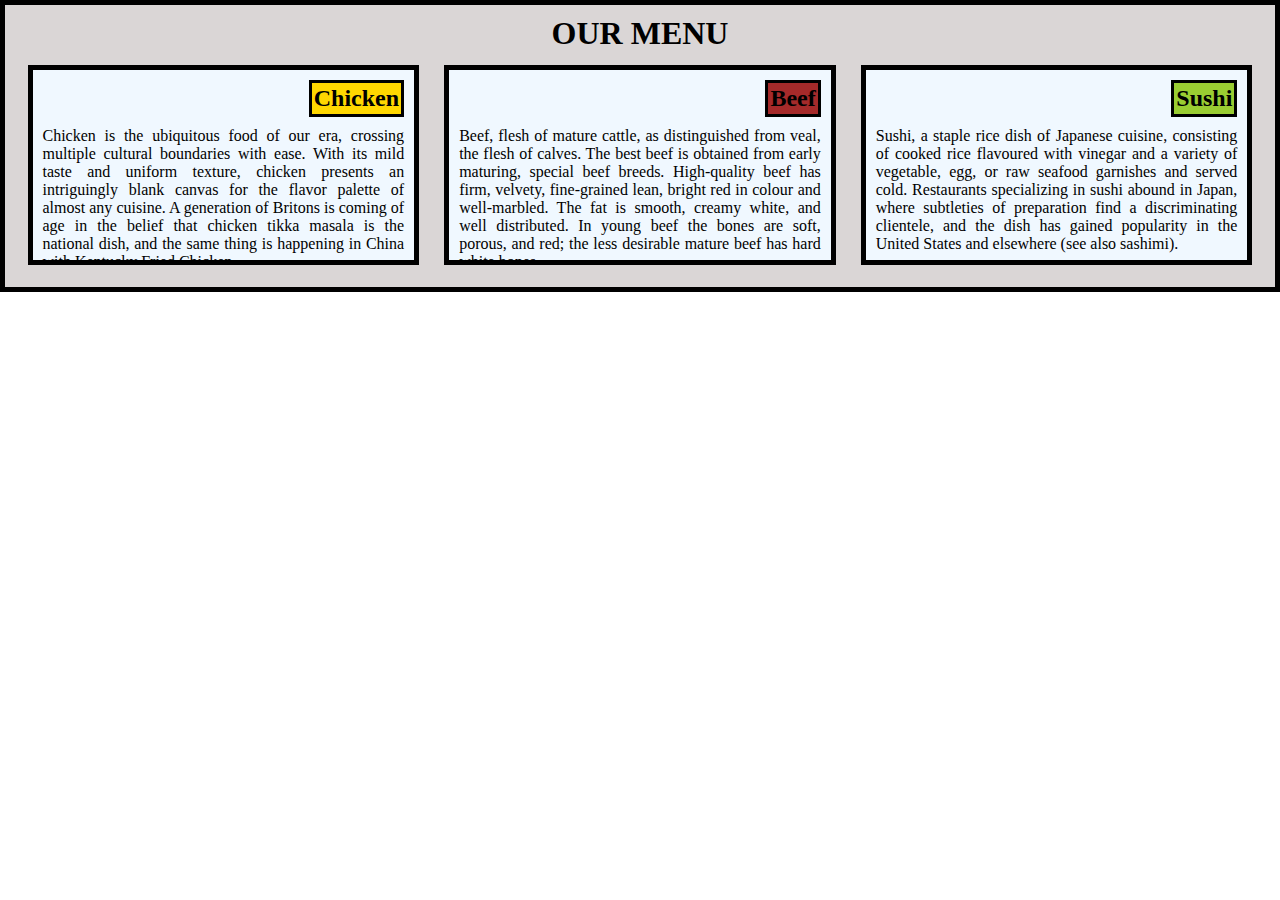
<file: module2-solution/index.html>
<!DOCTYPE html>
<html lang="en">
<head>
    <meta charset="UTF-8">
    <meta http-equiv="X-UA-Compatible" content="IE=edge">
    <meta name="viewport" content="width=device-width, initial-scale=1.0">
    <title>Module2-solution</title>
    <link rel="stylesheet" href="style.css">
    
    <style>
        /*-- Media query cods---*/
/* query for larg divices 992px and above */
@media (min-width:992px)
{
    .collon-1, .collon-2, .collon-3{
        width: 31.33%;
        height: 200px;
    }

}
/* query for divices between 768px and 991px */
@media (min-width: 768px) and (max-width: 991px)
{
    .collon-1, .collon-2 {
        width: 48%;
        height: 200px;
        border: 5px solid black;
        padding: 10px;
        
    }

    .collon-3{
        float: left;
        width: 98%;
        height: 200px;
        padding: 10px;
        border: 5px solid black; 
    }

} 
/* query for divices = 767px and less */   
@media (max-width: 767px)
{
    .collon-1, .collon-2, .collon-3{
        height: 200px;
        width: 98%;
        border: 5px solid black;
        margin-bottom: 5%;
    }
}

/*--***** MEdia query cods ***/
    </style>

</head>
<body>
    <div class="container">
        <h1>OUR MENU</h1>
        <div class="collon-1">
            <p id="gold"><strong>Chicken</strong></p>
            <p id="chicken">
                Chicken is the ubiquitous food of our era, crossing multiple cultural boundaries with ease.
                With its mild taste and uniform texture, chicken presents an intriguingly blank canvas for
                the flavor palette of almost any cuisine. A generation of Britons is coming of age in the 
                belief that chicken tikka masala is the national dish, and the same thing is happening in 
                China with Kentucky Fried Chicken.
                <br>Rapid growth of the world population particularly after the ‘50s has exceeded 7.5 billion 
                in 2019. The biggest problem that comes along with this growth is food and nutrition problems. 
                Chicken plays a significant role in the solution to these problems. Annual worldwide chicken meat 
                production reached 110 million tonnes. Chicken is estimated to be the most produced types of meat 
                after 2020.
            </p>
        </div>

        <div class="collon-2">
            <p id="brown"><strong>Beef</strong></p>
            <p id="meat">
                Beef, flesh of mature cattle, as distinguished from veal, the flesh of calves. The best beef 
                is obtained from early maturing, special beef breeds. High-quality beef has firm, velvety, 
                fine-grained lean, bright red in colour and well-marbled. The fat is smooth, creamy white, and
                well distributed. In young beef the bones are soft, porous, and red; the less desirable mature
                beef has hard white bones
            </p>
        </div>
            
        <div class="collon-3">
            <p id="yellow"><strong>Sushi</strong></p>
            <p id="sushi">
                Sushi, a staple rice dish of Japanese cuisine, consisting of cooked rice flavoured with 
                vinegar and a variety of vegetable, egg, or raw seafood garnishes and served cold. 
                Restaurants specializing in sushi abound in Japan, where subtleties of preparation find a 
                discriminating clientele, and the dish has gained popularity in the United States and
                elsewhere (see also sashimi).
            </p>
        </div>
        
    </div>

        
</body>
</html>
</file>
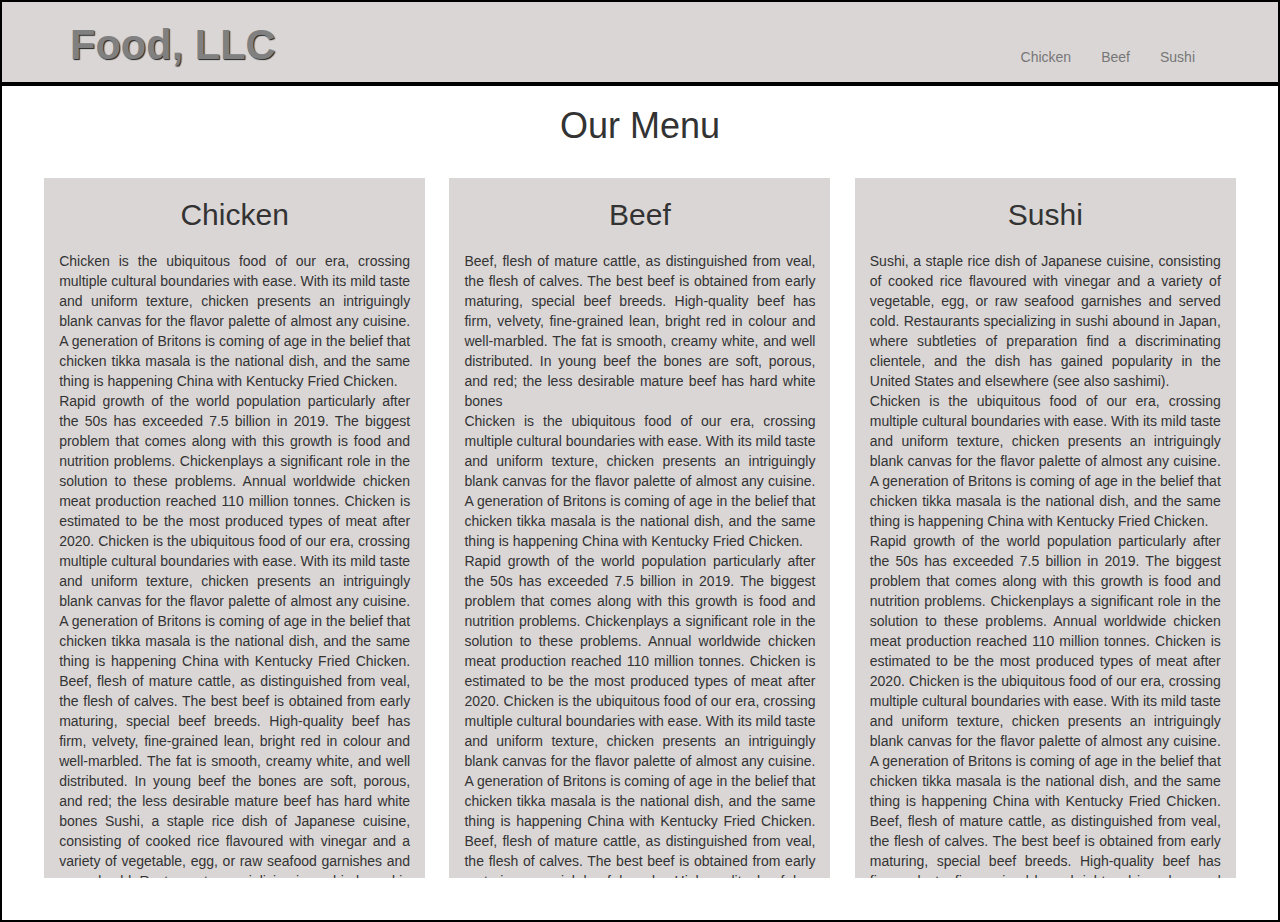
<file: module3 solution/index.html>
<!DOCTYPE html>
<html lang="en">
<head>
    <meta charset="UTF-8">
    <meta http-equiv="X-UA-Compatible" content="IE=edge">
    <meta name="viewport" content="width=device-width, initial-scale=1.0">
    <link rel="stylesheet" href="css/bootstrap.css">
    <link rel="stylesheet" href="https://maxcdn.bootstrapcdn.com/bootstrap/3.3.7/css/bootstrap.min.css">
    <link rel="stylesheet" href="style.css">
    <title>Module3 Solution</title>
</head>
<style>
    /*-- Media query cods---*/
/* query for larg divices 992px and above */
@media (min-width:992px)
{
    .col-md-4, .col-sm-12, .col-xs-12{
        width: 31.3333%;
        height: 700px;
        overflow: auto;
}

}
/* query for divices between 768px and 991px */
@media (min-width: 768px) and (max-width: 991px)
{
   
    .col-sm-1, .col-sm-2, .col-sm-3, .col-sm-4, .col-sm-5, .col-sm-6, .col-sm-7, 
    .col-sm-8, .col-sm-9, .col-sm-10,  .col-sm-11, .col-sm-12 {
       float: left;
       }
       .col-sm-6{
        width: 48%;
        height: 400px;
        overflow: auto;
       }
       
       .col-sm-12{
           float:left;
           width: 100%;
   }  
}

 
/* query for divices = 767px and less */   
@media (max-width: 767px)
{
    .food{
        margin-top: 5px;
    }

    .row{
        padding: 20px;
        padding-top: 10px;
    }
    .col-md-4, .col-sm-12, .col-xs-12 {
        margin-bottom: 10%;
      
    }
    #collapsable-nav a{
        font-size: x-large;
    }
}

/*--***** MEdia query cods ***/
</style>

<body>
    <header>
        
        <nav id="header-nav" class="navbar navbar-default">
            <div class="container">
                <div class="navbar-header">
                    <div class="navbar-brand">
                        <h1 class="food"> Food, LLC</h1>
                    </div>
                    <button type="button" class="navbar-toggle collapsed" data-toggle="collapse"
                    data-target="#collapsable-nav" aria-expanded="false">
                    <span class="sr-only">Toggle navigation</span>
                    <span class="icon-bar"></span>
                    <span class="icon-bar"></span>
                    <span class="icon-bar"></span>
                    </button>
                </div>

                <div id="collapsable-nav" class="collapse navbar-collapse">
                    <ul id="nav-list" class="nav navbar-nav navbar-right">
                        <li>
                            <a href="#">
                                <!--<span class="glyphicon glyphicon-info-sign"></span>(No glyphicon for the Iten. Optional)-->
                                <br class="hidden-xs"> Chicken 
                            </a>
                        </li>
                        <li>
                            <a href="#">
                                <!--<span class="glyphicon glyphicon-info-sign"></span>(No glyphicon for the Iten. Optional)-->
                                <br class="hidden-xs"> Beef
                            </a>
                        </li>
                        <li>
                            <a href="#">
                                <!--<span class="glyphicon glyphicon-info-sign"></span>(No glyphicon for the Iten. Optional)-->
                                <br class="hidden-xs"> Sushi
                            </a>
                        </li>  
                    </ul>
                </div>
            </div>  
        </nav>
    </header>

    <div class="container-fluid">
        <h1 id="top">Our Menu</h1>
        <div class="row">
            <div class="col-md-4 col-sm-12 col-xs-12">
                <h2 id="chiken"> Chicken</h2>
                <p> Chicken is the ubiquitous food of our era, crossing multiple cultural boundaries with ease.
                    With its mild taste and uniform texture, chicken presents an intriguingly blank canvas for 
                    the flavor palette of almost any cuisine. A generation of Britons is coming of age in the 
                    belief that chicken tikka masala is the national dish, and the same thing is happening 
                    China with Kentucky Fried Chicken. <br>
                    Rapid growth of the world population particularly after the 50s has exceeded 7.5 billion in 2019.
                    The biggest problem that comes along with this growth is food and nutrition problems. Chickenplays
                    a significant role in the solution to these problems. Annual worldwide chicken meat production 
                    reached 110 million tonnes. Chicken is estimated to be the most produced types of meat after 2020.
                    Chicken is the ubiquitous food of our era, crossing multiple cultural boundaries with ease. 
                    With its mild taste and uniform texture, chicken presents an intriguingly blank canvas for 
                    the flavor palette of almost any cuisine. A generation of Britons is coming of age in the 
                    belief that chicken tikka masala is the national dish, and the same thing is happening 
                    China with Kentucky Fried Chicken.
                    Beef, flesh of mature cattle, as distinguished from veal, the flesh of calves. The best beef 
                    is obtained from early maturing, special beef breeds. High-quality beef has firm, velvety, 
                    fine-grained lean, bright red in colour and well-marbled. The fat is smooth, creamy white, and 
                    well distributed. In young beef the bones are soft, porous, and red; the less desirable mature 
                    beef has hard white bones


                    Sushi, a staple rice dish of Japanese cuisine, consisting of cooked rice flavoured with 
                    vinegar and a variety of vegetable, egg, or raw seafood garnishes and served cold. 
                    Restaurants specializing in sushi abound in Japan, where subtleties of preparation find a 
                    discriminating clientele, and the dish has gained popularity in the United States and 
                    elsewhere (see also sashimi). <br>
                    Chicken is the ubiquitous food of our era, crossing multiple cultural boundaries with ease. 
                    With its mild taste and uniform texture, chicken presents an intriguingly blank canvas for 
                    the flavor palette of almost any cuisine. A generation of Britons is coming of age in the 
                    belief that chicken tikka masala is the national dish, and the same thing is happening 
                    China with Kentucky Fried Chicken.
        
        
                    Beef, flesh of mature cattle, as distinguished from veal, the flesh of calves. The best beef 
                    is obtained from early maturing, special beef breeds. High-quality beef has firm, velvety, 
                    fine-grained lean, bright red in colour and well-marbled. The fat is smooth, creamy white, and 
                    well distributed. In young beef the bones are soft, porous, and red; the less desirable mature 
                    beef has hard white bones
        
        
                    Sushi, a staple rice dish of Japanese cuisine, consisting of cooked rice flavoured with 
                    vinegar and a variety of vegetable, egg, or raw seafood garnishes and served cold. 
                    Restaurants specializing in sushi abound in Japan, where subtleties of preparation find a 
                    discriminating clientele, and the dish has gained popularity in the United States and 
                    elsewhere (see also sashimi).
                    Chicken is the ubiquitous food of our era, crossing multiple cultural boundaries with ease. 
                    With its mild taste and uniform texture, chicken presents an intriguingly blank canvas for 
                    the flavor palette of almost any cuisine. A generation of Britons is coming of age in the 
                    belief that chicken tikka masala is the national dish, and the same thing is happening 
                    China with Kentucky Fried Chicken.
        
        
                    Beef, flesh of mature cattle, as distinguished from veal, the flesh of calves. The best beef 
                    is obtained from early maturing, special beef breeds. High-quality beef has firm, velvety, 
                    fine-grained lean, bright red in colour and well-marbled. The fat is smooth, creamy white, and 
                    well distributed. In young beef the bones are soft, porous, and red; the less desirable mature 
                    beef has hard white bones
        
        
                    Sushi, a staple rice dish of Japanese cuisine, consisting of cooked rice flavoured with 
                    vinegar and a variety of vegetable, egg, or raw seafood garnishes and served cold. 
                    Restaurants specializing in sushi abound in Japan, where subtleties of preparation find a 
                    discriminating clientele, and the dish has gained popularity in the United States and 
                    elsewhere (see also sashimi). <br>
                    Chicken is the ubiquitous food of our era, crossing multiple cultural boundaries with ease.
                    With its mild taste and uniform texture, chicken presents an intriguingly blank canvas for 
                    the flavor palette of almost any cuisine. A generation of Britons is coming of age in the 
                    belief that chicken tikka masala is the national dish, and the same thing is happening 
                    China with Kentucky Fried Chicken. <br>
                    Rapid growth of the world population particularly after the 50s has exceeded 7.5 billion in 2019.
                    The biggest problem that comes along with this growth is food and nutrition problems. Chickenplays
                    a significant role in the solution to these problems. Annual worldwide chicken meat production 
                    reached 110 million tonnes. Chicken is estimated to be the most produced types of meat after 2020.
                    Chicken is the ubiquitous food of our era, crossing multiple cultural boundaries with ease. 
                    With its mild taste and uniform texture, chicken presents an intriguingly blank canvas for 
                    the flavor palette of almost any cuisine. A generation of Britons is coming of age in the 
                    belief that chicken tikka masala is the national dish, and the same thing is happening 
                    China with Kentucky Fried Chicken.
                    Beef, flesh of mature cattle, as distinguished from veal, the flesh of calves. The best beef 
                    is obtained from early maturing, special beef breeds. High-quality beef has firm, velvety, 
                    fine-grained lean, bright red in colour and well-marbled. The fat is smooth, creamy white, and 
                    well distributed. In young beef the bones are soft, porous, and red; the less desirable mature 
                    beef has hard white bones


                    Sushi, a staple rice dish of Japanese cuisine, consisting of cooked rice flavoured with 
                    vinegar and a variety of vegetable, egg, or raw seafood garnishes and served cold. 
                    Restaurants specializing in sushi abound in Japan, where subtleties of preparation find a 
                    discriminating clientele, and the dish has gained popularity in the United States and 
                    elsewhere (see also sashimi). <br>
                    Chicken is the ubiquitous food of our era, crossing multiple cultural boundaries with ease. 
                    With its mild taste and uniform texture, chicken presents an intriguingly blank canvas for 
                    the flavor palette of almost any cuisine. A generation of Britons is coming of age in the 
                    belief that chicken tikka masala is the national dish, and the same thing is happening 
                    China with Kentucky Fried Chicken.
        
        
                    Beef, flesh of mature cattle, as distinguished from veal, the flesh of calves. The best beef 
                    is obtained from early maturing, special beef breeds. High-quality beef has firm, velvety, 
                    fine-grained lean, bright red in colour and well-marbled. The fat is smooth, creamy white, and 
                    well distributed. In young beef the bones are soft, porous, and red; the less desirable mature 
                    beef has hard white bones
        
        
                    Sushi, a staple rice dish of Japanese cuisine, consisting of cooked rice flavoured with 
                    vinegar and a variety of vegetable, egg, or raw seafood garnishes and served cold. 
                    Restaurants specializing in sushi abound in Japan, where subtleties of preparation find a 
                    discriminating clientele, and the dish has gained popularity in the United States and 
                    elsewhere (see also sashimi).
                    Chicken is the ubiquitous food of our era, crossing multiple cultural boundaries with ease. 
                    With its mild taste and uniform texture, chicken presents an intriguingly blank canvas for 
                    the flavor palette of almost any cuisine. A generation of Britons is coming of age in the 
                    belief that chicken tikka masala is the national dish, and the same thing is happening 
                    China with Kentucky Fried Chicken.
        
        
                    Beef, flesh of mature cattle, as distinguished from veal, the flesh of calves. The best beef 
                    is obtained from early maturing, special beef breeds. High-quality beef has firm, velvety, 
                    fine-grained lean, bright red in colour and well-marbled. The fat is smooth, creamy white, and 
                    well distributed. In young beef the bones are soft, porous, and red; the less desirable mature 
                    beef has hard white bones
        
        
                    Sushi, a staple rice dish of Japanese cuisine, consisting of cooked rice flavoured with 
                    vinegar and a variety of vegetable, egg, or raw seafood garnishes and served cold. 
                    Restaurants specializing in sushi abound in Japan, where subtleties of preparation find a 
                    discriminating clientele, and the dish has gained popularity in the United States and 
                    elsewhere (see also sashimi). <br>
                    <Strong> <a href="#"> Back to top</a></Strong>
                </p>
            </div>

            <div class="col-md-4 col-sm-12 col-xs-12">
                <h2 id="meat"> Beef</h2>
                <p> Beef, flesh of mature cattle, as distinguished from veal, the flesh of calves. The best beef 
                    is obtained from early maturing, special beef breeds. High-quality beef has firm, velvety,
                    fine-grained lean, bright red in colour and well-marbled. The fat is smooth, creamy white, and 
                    well distributed. In young beef the bones are soft, porous, and red; the less desirable mature
                    beef has hard white bones <br>
                    Chicken is the ubiquitous food of our era, crossing multiple cultural boundaries with ease.
                    With its mild taste and uniform texture, chicken presents an intriguingly blank canvas for 
                    the flavor palette of almost any cuisine. A generation of Britons is coming of age in the 
                    belief that chicken tikka masala is the national dish, and the same thing is happening 
                    China with Kentucky Fried Chicken. <br>
                    Rapid growth of the world population particularly after the 50s has exceeded 7.5 billion in 2019.
                    The biggest problem that comes along with this growth is food and nutrition problems. Chickenplays
                    a significant role in the solution to these problems. Annual worldwide chicken meat production 
                    reached 110 million tonnes. Chicken is estimated to be the most produced types of meat after 2020.
                    Chicken is the ubiquitous food of our era, crossing multiple cultural boundaries with ease. 
                    With its mild taste and uniform texture, chicken presents an intriguingly blank canvas for 
                    the flavor palette of almost any cuisine. A generation of Britons is coming of age in the 
                    belief that chicken tikka masala is the national dish, and the same thing is happening 
                    China with Kentucky Fried Chicken.
                    Beef, flesh of mature cattle, as distinguished from veal, the flesh of calves. The best beef 
                    is obtained from early maturing, special beef breeds. High-quality beef has firm, velvety, 
                    fine-grained lean, bright red in colour and well-marbled. The fat is smooth, creamy white, and 
                    well distributed. In young beef the bones are soft, porous, and red; the less desirable mature 
                    beef has hard white bones


                    Sushi, a staple rice dish of Japanese cuisine, consisting of cooked rice flavoured with 
                    vinegar and a variety of vegetable, egg, or raw seafood garnishes and served cold. 
                    Restaurants specializing in sushi abound in Japan, where subtleties of preparation find a 
                    discriminating clientele, and the dish has gained popularity in the United States and 
                    elsewhere (see also sashimi). <br>
                    Chicken is the ubiquitous food of our era, crossing multiple cultural boundaries with ease. 
                    With its mild taste and uniform texture, chicken presents an intriguingly blank canvas for 
                    the flavor palette of almost any cuisine. A generation of Britons is coming of age in the 
                    belief that chicken tikka masala is the national dish, and the same thing is happening 
                    China with Kentucky Fried Chicken.
        
        
                    Beef, flesh of mature cattle, as distinguished from veal, the flesh of calves. The best beef 
                    is obtained from early maturing, special beef breeds. High-quality beef has firm, velvety, 
                    fine-grained lean, bright red in colour and well-marbled. The fat is smooth, creamy white, and 
                    well distributed. In young beef the bones are soft, porous, and red; the less desirable mature 
                    beef has hard white bones
        
        
                    Sushi, a staple rice dish of Japanese cuisine, consisting of cooked rice flavoured with 
                    vinegar and a variety of vegetable, egg, or raw seafood garnishes and served cold. 
                    Restaurants specializing in sushi abound in Japan, where subtleties of preparation find a 
                    discriminating clientele, and the dish has gained popularity in the United States and 
                    elsewhere (see also sashimi).
                    Chicken is the ubiquitous food of our era, crossing multiple cultural boundaries with ease. 
                    With its mild taste and uniform texture, chicken presents an intriguingly blank canvas for 
                    the flavor palette of almost any cuisine. A generation of Britons is coming of age in the 
                    belief that chicken tikka masala is the national dish, and the same thing is happening 
                    China with Kentucky Fried Chicken.
        
        
                    Beef, flesh of mature cattle, as distinguished from veal, the flesh of calves. The best beef 
                    is obtained from early maturing, special beef breeds. High-quality beef has firm, velvety, 
                    fine-grained lean, bright red in colour and well-marbled. The fat is smooth, creamy white, and 
                    well distributed. In young beef the bones are soft, porous, and red; the less desirable mature 
                    beef has hard white bones
        
        
                    Sushi, a staple rice dish of Japanese cuisine, consisting of cooked rice flavoured with 
                    vinegar and a variety of vegetable, egg, or raw seafood garnishes and served cold. 
                    Restaurants specializing in sushi abound in Japan, where subtleties of preparation find a 
                    discriminating clientele, and the dish has gained popularity in the United States and 
                    elsewhere (see also sashimi). <br>
                    <Strong> <a href="#"> Back to top</a></Strong>

                </p>
            </div>

            <div class="col-md-4 col-sm-12 col-xs-12">
                <h2 id="sushi">Sushi</h2>
                <p> Sushi, a staple rice dish of Japanese cuisine, consisting of cooked rice flavoured with 
                    vinegar and a variety of vegetable, egg, or raw seafood garnishes and served cold. 
                    Restaurants specializing in sushi abound in Japan, where subtleties of preparation find a 
                    discriminating clientele, and the dish has gained popularity in the United States and 
                    elsewhere (see also sashimi). <br>
                    Chicken is the ubiquitous food of our era, crossing multiple cultural boundaries with ease.
                    With its mild taste and uniform texture, chicken presents an intriguingly blank canvas for 
                    the flavor palette of almost any cuisine. A generation of Britons is coming of age in the 
                    belief that chicken tikka masala is the national dish, and the same thing is happening 
                    China with Kentucky Fried Chicken. <br>
                    Rapid growth of the world population particularly after the 50s has exceeded 7.5 billion in 2019.
                    The biggest problem that comes along with this growth is food and nutrition problems. Chickenplays
                    a significant role in the solution to these problems. Annual worldwide chicken meat production 
                    reached 110 million tonnes. Chicken is estimated to be the most produced types of meat after 2020.
                    Chicken is the ubiquitous food of our era, crossing multiple cultural boundaries with ease. 
                    With its mild taste and uniform texture, chicken presents an intriguingly blank canvas for 
                    the flavor palette of almost any cuisine. A generation of Britons is coming of age in the 
                    belief that chicken tikka masala is the national dish, and the same thing is happening 
                    China with Kentucky Fried Chicken.
                    Beef, flesh of mature cattle, as distinguished from veal, the flesh of calves. The best beef 
                    is obtained from early maturing, special beef breeds. High-quality beef has firm, velvety, 
                    fine-grained lean, bright red in colour and well-marbled. The fat is smooth, creamy white, and 
                    well distributed. In young beef the bones are soft, porous, and red; the less desirable mature 
                    beef has hard white bones


                    Sushi, a staple rice dish of Japanese cuisine, consisting of cooked rice flavoured with 
                    vinegar and a variety of vegetable, egg, or raw seafood garnishes and served cold. 
                    Restaurants specializing in sushi abound in Japan, where subtleties of preparation find a 
                    discriminating clientele, and the dish has gained popularity in the United States and 
                    elsewhere (see also sashimi). <br>
                    Chicken is the ubiquitous food of our era, crossing multiple cultural boundaries with ease. 
                    With its mild taste and uniform texture, chicken presents an intriguingly blank canvas for 
                    the flavor palette of almost any cuisine. A generation of Britons is coming of age in the 
                    belief that chicken tikka masala is the national dish, and the same thing is happening 
                    China with Kentucky Fried Chicken.
        
        
                    Beef, flesh of mature cattle, as distinguished from veal, the flesh of calves. The best beef 
                    is obtained from early maturing, special beef breeds. High-quality beef has firm, velvety, 
                    fine-grained lean, bright red in colour and well-marbled. The fat is smooth, creamy white, and 
                    well distributed. In young beef the bones are soft, porous, and red; the less desirable mature 
                    beef has hard white bones
        
        
                    Sushi, a staple rice dish of Japanese cuisine, consisting of cooked rice flavoured with 
                    vinegar and a variety of vegetable, egg, or raw seafood garnishes and served cold. 
                    Restaurants specializing in sushi abound in Japan, where subtleties of preparation find a 
                    discriminating clientele, and the dish has gained popularity in the United States and 
                    elsewhere (see also sashimi).
                    Chicken is the ubiquitous food of our era, crossing multiple cultural boundaries with ease. 
                    With its mild taste and uniform texture, chicken presents an intriguingly blank canvas for 
                    the flavor palette of almost any cuisine. A generation of Britons is coming of age in the 
                    belief that chicken tikka masala is the national dish, and the same thing is happening 
                    China with Kentucky Fried Chicken.
        
        
                    Beef, flesh of mature cattle, as distinguished from veal, the flesh of calves. The best beef 
                    is obtained from early maturing, special beef breeds. High-quality beef has firm, velvety, 
                    fine-grained lean, bright red in colour and well-marbled. The fat is smooth, creamy white, and 
                    well distributed. In young beef the bones are soft, porous, and red; the less desirable mature 
                    beef has hard white bones
        
        
                    Sushi, a staple rice dish of Japanese cuisine, consisting of cooked rice flavoured with 
                    vinegar and a variety of vegetable, egg, or raw seafood garnishes and served cold. 
                    Restaurants specializing in sushi abound in Japan, where subtleties of preparation find a 
                    discriminating clientele, and the dish has gained popularity in the United States and 
                    elsewhere (see also sashimi). <br>
                    <Strong> <a href="#"> Back to top</a></Strong>

                </p>
            </div>
        </div>

    </div>
    <script src="./js/jquery-3.6.0.min.js"></script>
    <script src="./js/bootstrap.min.js"></script>
    <script src="./js/bootstrap.js"></script>
</body>
</html>
</file>
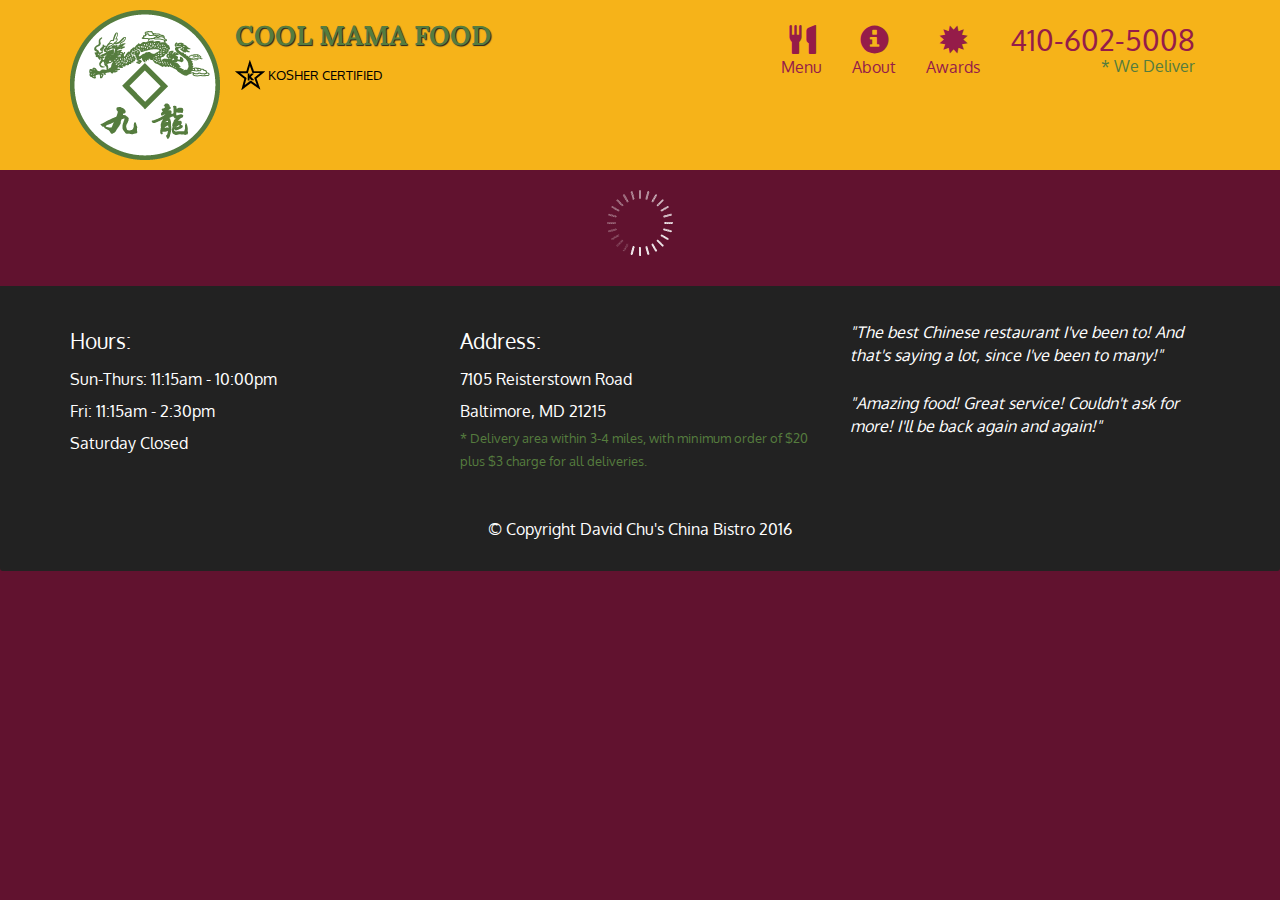
<file: module5-solution/index.html>
<!doctype html>
<html lang="en">
  <head>
    <meta charset="utf-8">
    <meta http-equiv="X-UA-Compatible" content="IE=edge">
    <meta name="viewport" content="width=device-width, initial-scale=1">
    <title>David Chu's China Bistro</title>
    <link rel="stylesheet" href="css/bootstrap.min.css">
    <link rel="stylesheet" href="css/styles.css">
    <link href='https://fonts.googleapis.com/css?family=Oxygen:400,300,700' rel='stylesheet' type='text/css'>
    <link href='https://fonts.googleapis.com/css?family=Lora' rel='stylesheet' type='text/css'>
  </head>
<body>
  <header>
    <nav id="header-nav" class="navbar navbar-default">
      <div class="container">
        <div class="navbar-header">
          <a href="index.html" class="pull-left visible-md visible-lg">
            <div id="logo-img" alt="Logo image"></div>
          </a>

          <div class="navbar-brand">
            <a href="index.html"><h1>Cool Mama Food</h1></a>
            <p>
              <img src="images/star-k-logo.png" alt="Kosher certification">
              <span>Kosher Certified</span>
            </p>
          </div>

          <button id="navbarToggle" type="button" class="navbar-toggle collapsed" data-toggle="collapse" data-target="#collapsable-nav" aria-expanded="false">
            <span class="sr-only">Toggle navigation</span>
            <span class="icon-bar"></span>
            <span class="icon-bar"></span>
            <span class="icon-bar"></span>
          </button>
        </div>
        
        <div id="collapsable-nav" class="collapse navbar-collapse">
           <ul id="nav-list" class="nav navbar-nav navbar-right">
            <li id="navHomeButton" class="visible-xs active">
              <a href="index.html">
                <span class="glyphicon glyphicon-home"></span> Home</a>
            </li>
            <li id="navMenuButton">
              <a href="#" onclick="$dc.loadMenuCategories();">
                <span class="glyphicon glyphicon-cutlery"></span><br class="hidden-xs"> Menu</a>
            </li>
            <li>
              <a href="#">
                <span class="glyphicon glyphicon-info-sign"></span><br class="hidden-xs"> About</a>
            </li>
            <li>
              <a href="#">
                <span class="glyphicon glyphicon-certificate"></span><br class="hidden-xs"> Awards</a>
            </li>
            <li id="phone" class="hidden-xs">
              <a href="tel:+2348133445750">
                <span>410-602-5008</span></a><div>* We Deliver</div>
            </li>
          </ul><!-- #nav-list -->
        </div><!-- .collapse .navbar-collapse -->
      </div><!-- .container -->
    </nav><!-- #header-nav -->
  </header>

  <div id="call-btn" class="visible-xs">
    <a class="btn" href="tel:410-602-5008">
    <span class="glyphicon glyphicon-earphone"></span>
    410-602-5008
    </a>
  </div>
  <div id="xs-deliver" class="text-center visible-xs">* We Deliver</div>

  <div id="main-content" class="container"></div>

  <footer class="panel-footer">
    <div class="container">
      <div class="row">
        <section id="hours" class="col-sm-4">
          <span>Hours:</span><br>
          Sun-Thurs: 11:15am - 10:00pm<br>
          Fri: 11:15am - 2:30pm<br>
          Saturday Closed
          <hr class="visible-xs">
        </section>
        <section id="address" class="col-sm-4">
          <span>Address:</span><br>
          7105 Reisterstown Road<br>
          Baltimore, MD 21215
          <p>* Delivery area within 3-4 miles, with minimum order of $20 plus $3 charge for all deliveries.</p>
          <hr class="visible-xs">
        </section>
        <section id="testimonials" class="col-sm-4">
          <p>"The best Chinese restaurant I've been to! And that's saying a lot, since I've been to many!"</p>
          <p>"Amazing food! Great service! Couldn't ask for more! I'll be back again and again!"</p>
        </section>
      </div>
      <div class="text-center">&copy; Copyright David Chu's China Bistro 2016</div>
    </div>
  </footer>

  <!-- jQuery (Bootstrap JS plugins depend on it) -->
  <script src="js/jquery-2.1.4.min.js"></script>
  <script src="js/bootstrap.min.js"></script>
  <script src="js/ajax-utils.js"></script>
  <script src="js/script.js"></script>
</body>
</html>
</file>
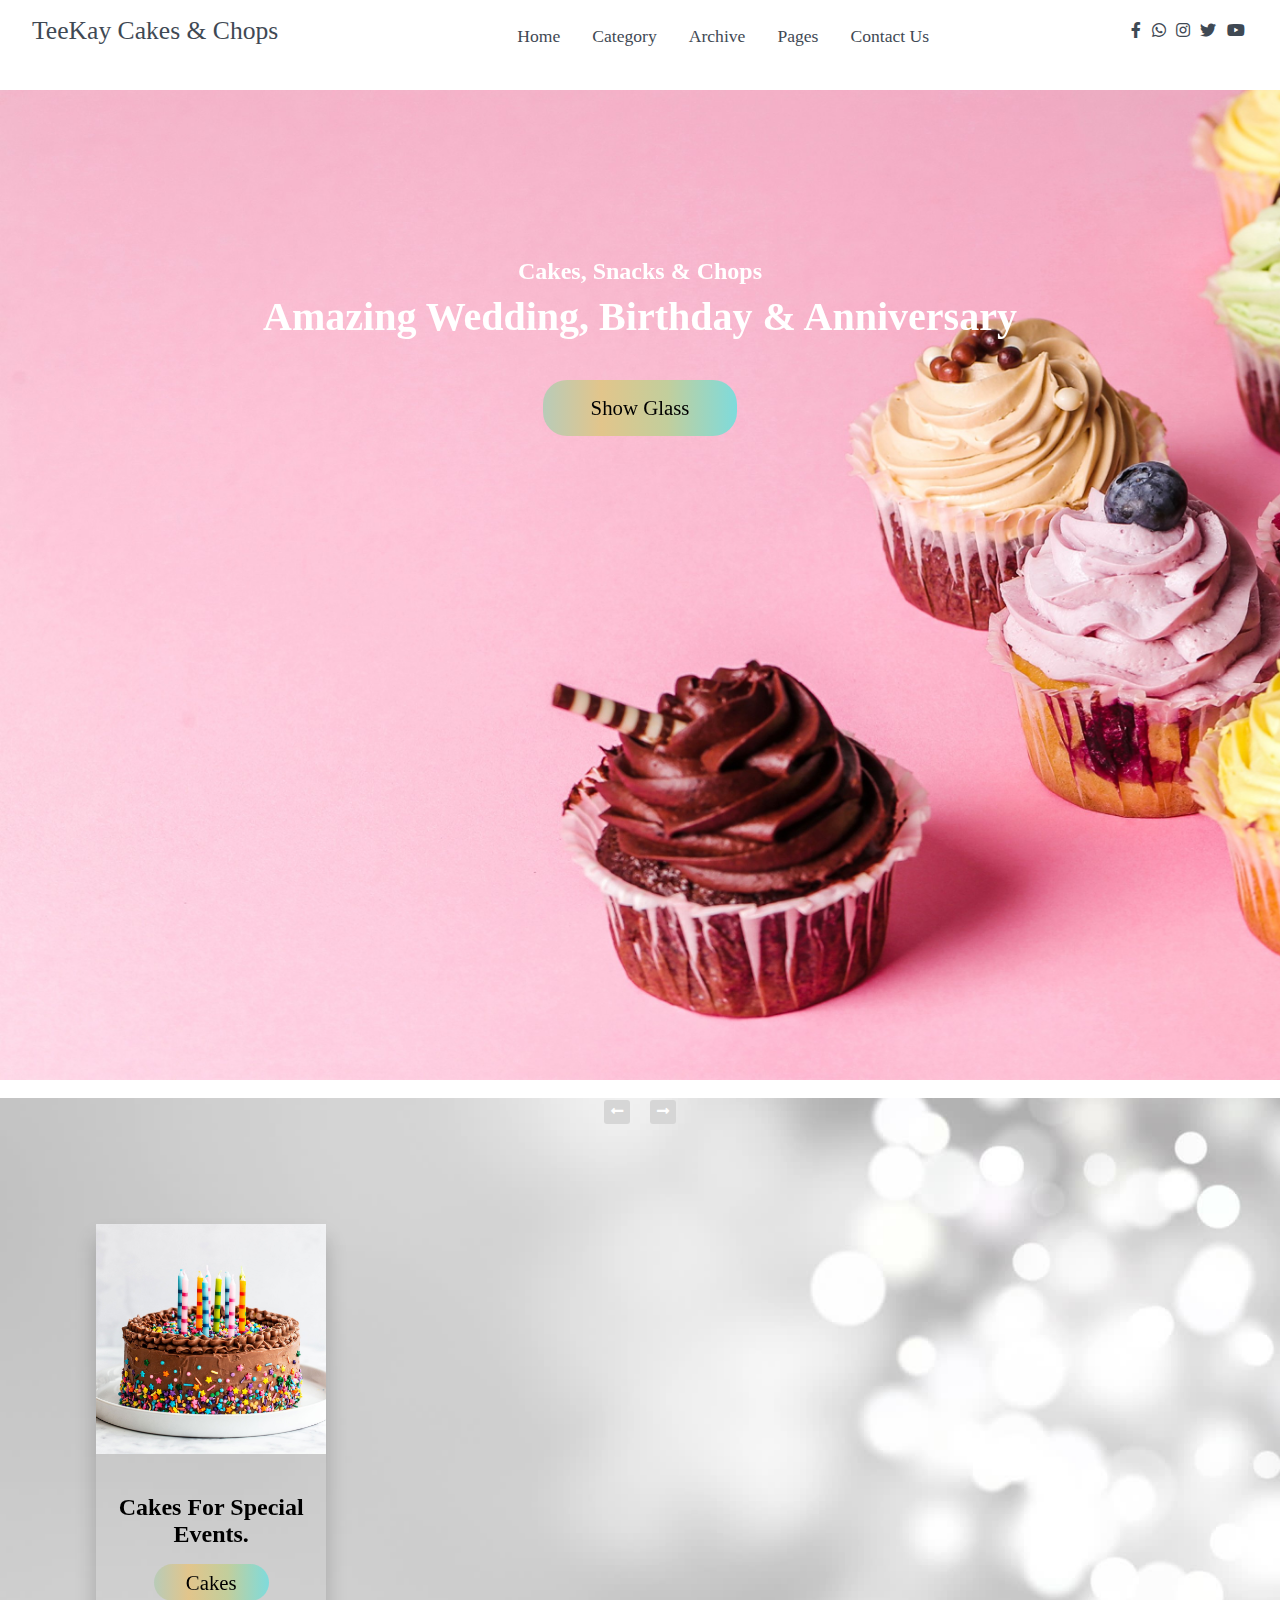
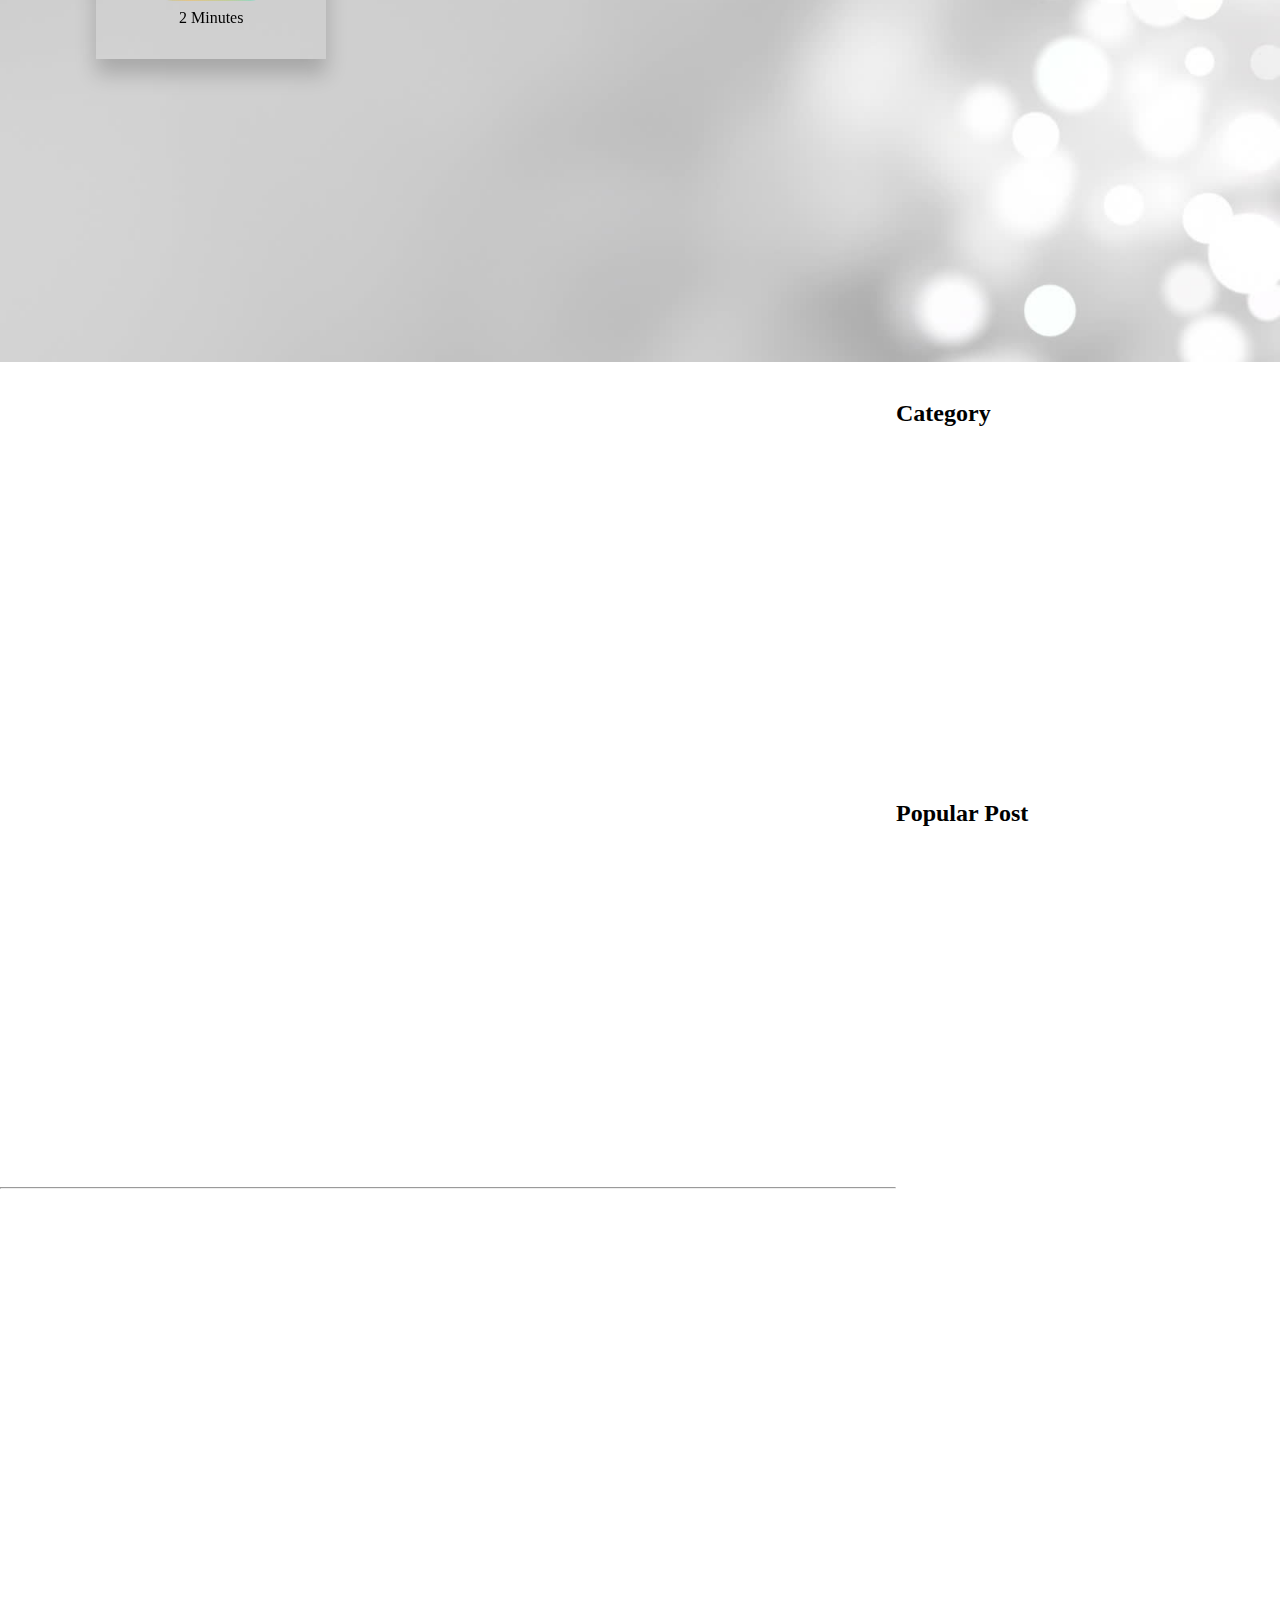
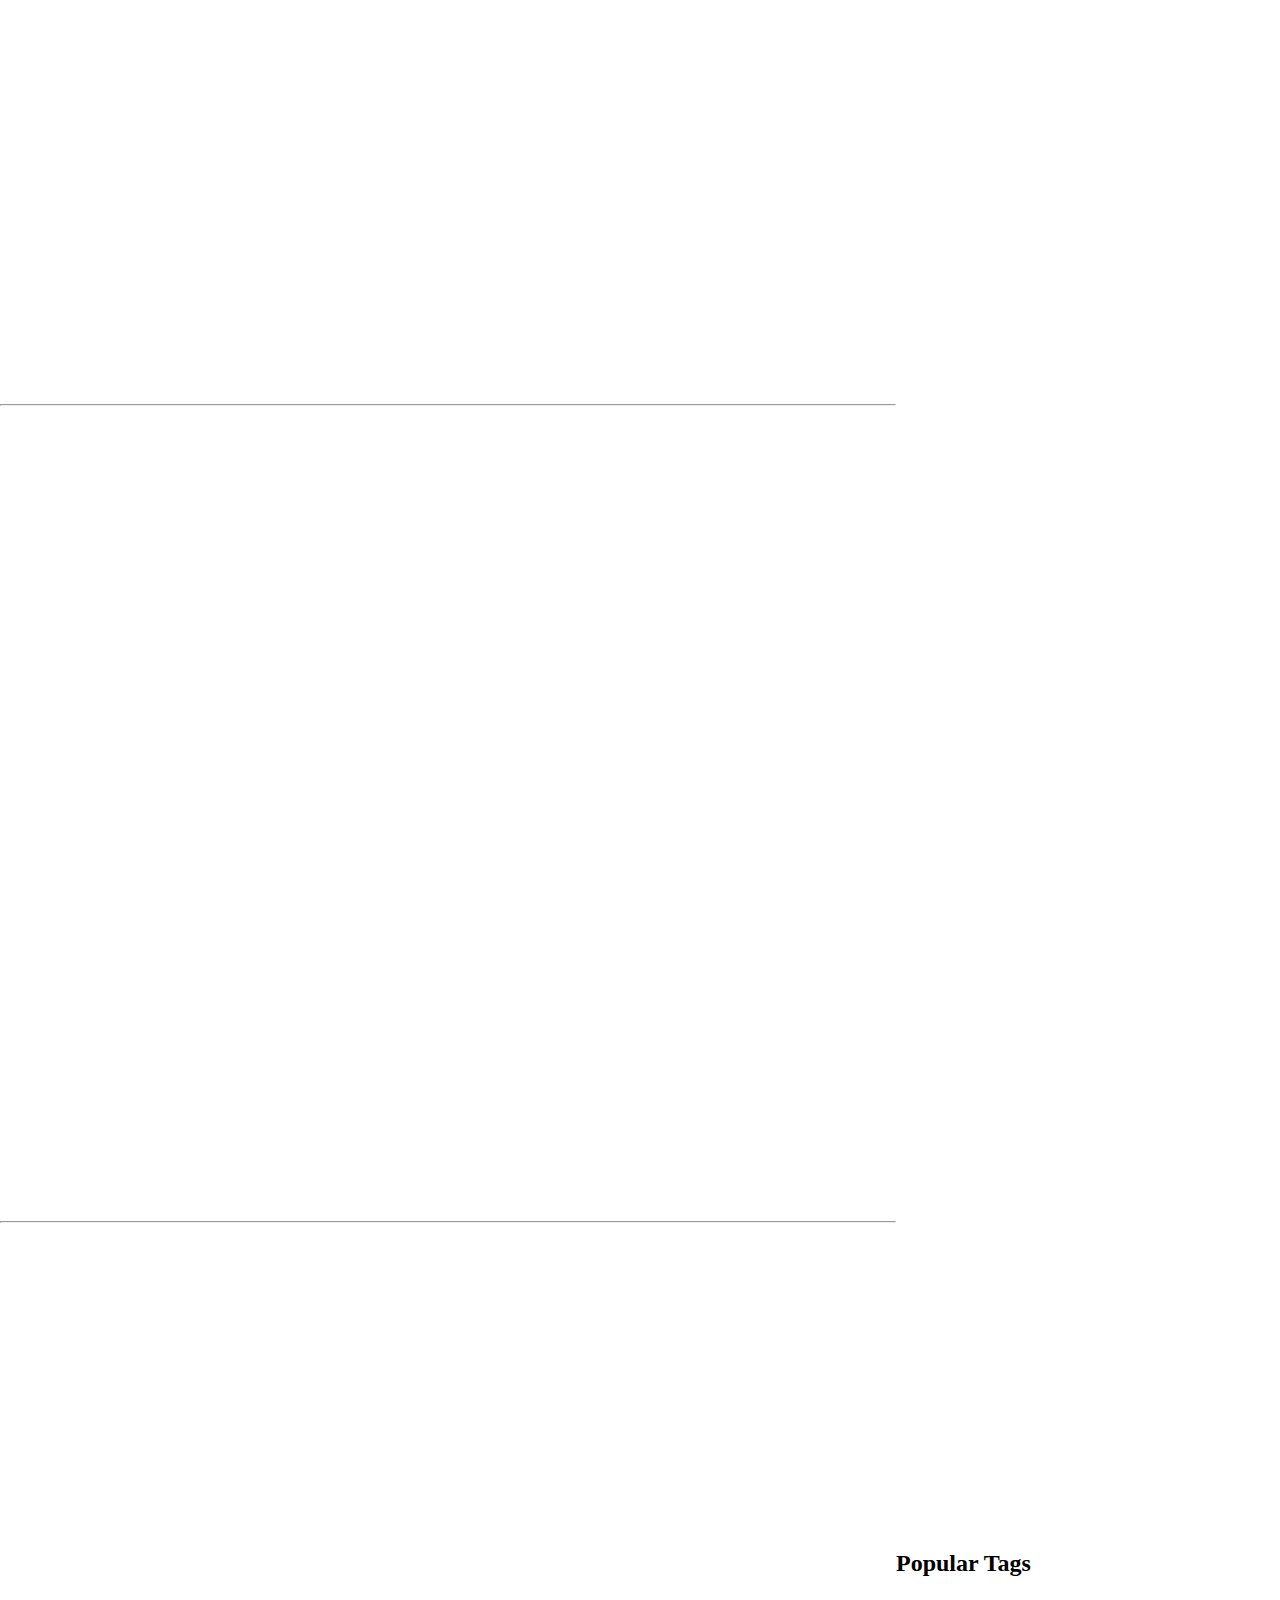
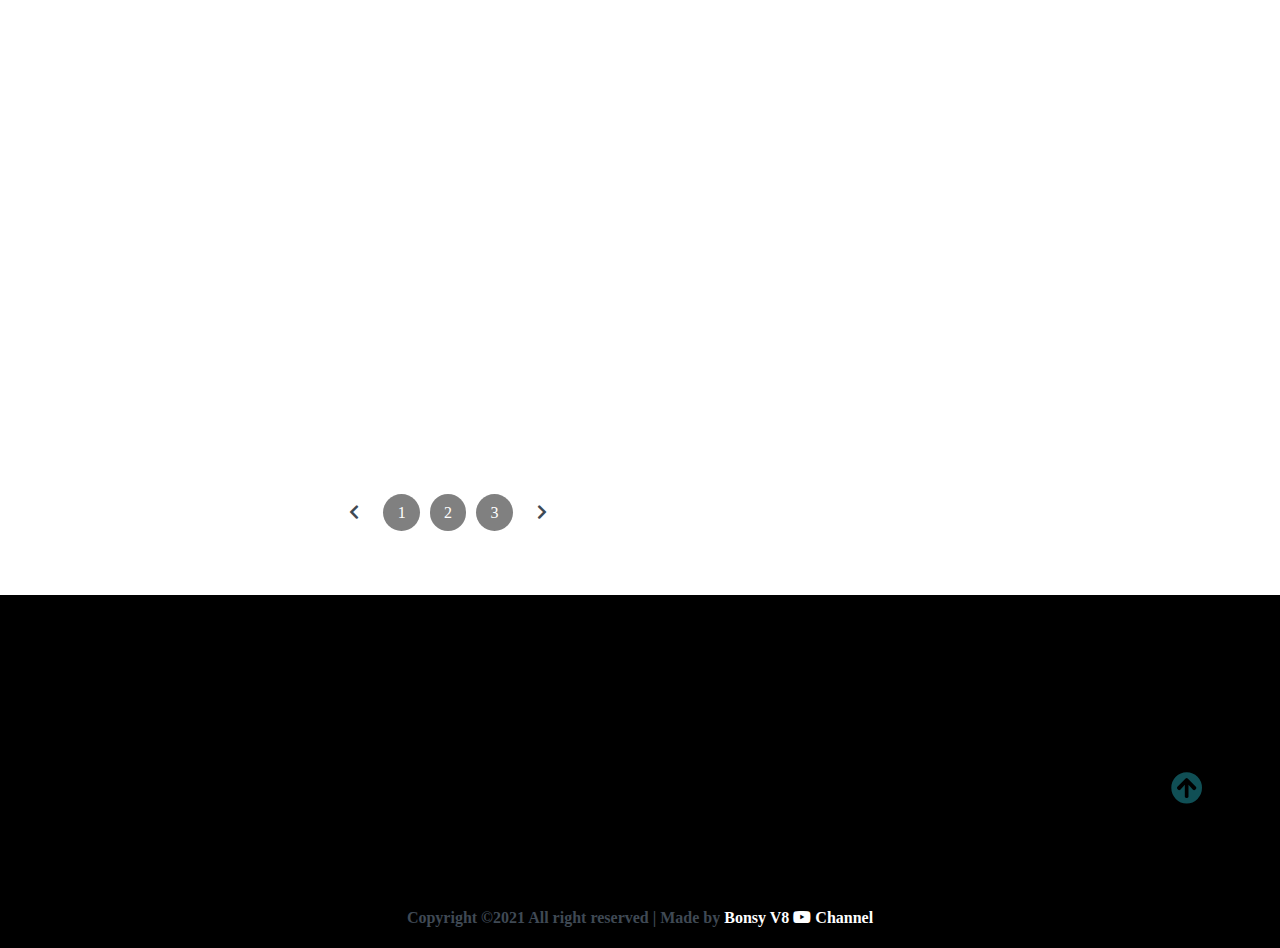
<file: Teecake and cops/index.html>
<!DOCTYPE html>
<html lang="en">
    
<head>
    <meta charset="UTF-8">
    <meta http-equiv="X-UA-Compatible" content="IE=edge">
    <meta name="viewport" content="width=device-width, initial-scale=1.0">
    <title>TeeCakes & Chops</title>
    
    <link rel="shortcut-icon" type="image" href="logo2.jpg">
    <link rel="stylesheet" href="./CSS/style.css">
    <link rel="stylesheet" href="./CSS/all.css">

    <!----------------Added Plogins------------------ -->
    <link rel="stylesheet" href="./CSS/owl.carousel.min.css">
    <link rel="stylesheet" href="./CSS/owl.theme.default.min.css">
    <link rel="stylesheet" href="./CSS/aos.css">
</head>


<body>
    <!--------Navigation----->
    <nav class="nav">
        <div class="nav-menu flex-row">
            <div class="nav-brand">
                <a href="#" class="text-gray">TeeKay Cakes & Chops</a>
            </div>
            <div class="toggle-collapse">
                <div class="toggle-icon">
                    <i class="fas fa-bars"></i>
                </div>
            </div>
            <div>
                <ul class="nav-items">
                    <li class="nav-link">
                        <a href="#">Home</a>
                    </li>
                    <li class="nav-link">
                        <a href="#category">Category</a>
                    </li>
                    <li class="nav-link">
                        <a href="#">Archive</a>
                    </li>
                    <li class="nav-link">
                        <a href="#">Pages</a>
                    </li>
                    <li class="nav-link">
                        <a href="#">Contact Us</a>
                    </li>
                </ul>
            </div>
            <div class="social text-gray">
                <a href="https://www.facebook.com/zainab.ayorinde" target="_blank"><i class="fab fa-facebook-f"></i></a>
                <a href="https://wa.me/message/BCPBBXYTQPXXL1" target="_blank"><i class="fab fa-whatsapp"></i></a>
                <a href="https://www.instagram.com/tee_cakes_n_chops_?r=nametag" target="_blank"><i class="fab fa-instagram"></i></a>
                <a href="https://www.facebook.com/zainab.ayorinde" target="_blank"><i class="fab fa-twitter"></i></a>
                <a href="#"><i class="fab fa-youtube" target="_blank"></i></a>
            </div>
    </nav>
    <!------x--Navigation--x--->
 
    <!---------main site section------->
    <main>

        <section class="site-title">
            <div class="background" data-aos="fade-up" data-aos-delay="400">
                <h3>Cakes, Snacks & Chops</h3>
                <h1>Amazing Wedding, Birthday & Anniversary</h1>
                <button class="btn">Show Glass</button>
            </div>
        </section>

        <!-----------carousel section----------->

        <section>
            <div class="blog">
                <div class="container">
                    <div class="owl-carousel owl-theme blog-post">
                        <div class="blog-content">
                            <img src="./cakes/cake1.jpg" alt="post">
                            <div class="blog-title">
                                <h3>Cakes For Special Events.</h3>
                                <button class="btn btn-blog">Cakes</button>
                                <span>2 Minutes</span>
                            </div>
                        </div>
                        <div class="blog-content" data-aos="fade-right" data-aos-delay="200">
                            <img src="./cakes/cake2.jpg" alt="post">
                            <div class="blog-title">
                                <h3>Cakes For Special Events.</h3>
                                <button class="btn btn-blog">Cakes</button>
                                <span>2 Minutes</span>
                            </div>
                        </div>
                        <div class="blog-content" data-aos="fade-up" data-aos-delay="200">
                            <img src="./cakes/cake11.jpg" alt="post">
                            <div class="blog-title">
                                <h3>Cakes For Special Events.</h3>
                                <button class="btn btn-blog">Cakes</button>
                                <span>2 Minutes</span>
                            </div>
                        </div>
                        <div class="blog-content" data-aos="fade-down" data-aos-delay="200">
                            <img src="./cakes/cake19.jpg" alt="post">
                            <div class="blog-title">
                                <h3>Cakes For Special Events.</h3>
                                <button class="btn btn-blog">Cakes</button>
                                <span>2 Minutes</span>
                            </div>
                        </div>
                        <div class="blog-content" data-aos="fade-left" data-aos-delay="200">
                            <img src="./cakes/cake7.jpg" alt="post">
                            <div class="blog-title">
                                <h3>Cakes For Special Events.</h3>
                                <button class="btn btn-blog">Cakes</button>
                                <span>2 Minutes</span>
                            </div>
                        </div>
                        <div class="blog-content" data-aos="fade-in" data-aos-delay="200">
                            <img src="./cakes/cake9.jpg" alt="post">
                            <div class="blog-title">
                                <h3>Cakes For Special Events.</h3>
                                <button class="btn btn-blog">Cakes</button>
                                <span>2 Minutes</span>
                            </div>
                        </div>
                    </div>
                    <div class="owl-nav">
                        <span class="owl-prive"><i class="fas fa-long-arrow-alt-left"></i></span>
                        <span class="owl-next"><i class="fas fa-long-arrow-alt-right"></i></span>
                    </div>
                </div>
            </div>
        </section>
        <!-------x----carousel section-----x------>

        <!---------------Sit content-------------->
        <section>
            <div class="site-content">
                <div class="posts">
                    <div class="post-content flex-row" data-aos="zoom-in" data-aos-delay="500">
                        <div class="image">
                            <div>
                                <img src="./cakes/tkcake.jpg" class="img" alt="Blog 1">
                            </div>
                            <div class="post-info">
                                <span><i class="fas fa-user text-gray"></i>&nbsp; &nbsp; Admin</span>
                                <span>&nbsp; &nbsp; &nbsp; &nbsp;<i class="fas fa-calendar-alt text-gray">&nbsp; &nbsp;January 2021.</i></span>
                                <span>&nbsp; &nbsp; 7 Comments</span>
                            </div>
                        </div>
                        <div class="post-title">
                            <a href="#">Mary Adetokumbo Taking Profetional Trainig Class</a>
                            <p>  Lorem ipsum dolor, sit amet consectetur adipisicing elit. Quis vel maiores nesciunt fuga
                                 ullam pariatur assumenda aperiam ratione, distinctio asperiores nihil inventore possimus
                                 laborum. Id eum cupiditate accusantium delectus saepe est quia quisquam itaque?
                                 Suscipit quibusdam quaerat fuga explicabo ducimus.
                            </p>
                            <button class="btn post-btn">Read More&nbsp; &nbsp; <i class="fas fa-arrow-right"></i></button>

                        </div>
                    </div>
                    <hr>
                    <div class="post-content flex-row" data-aos="zoom-in" data-aos-delay="500">
                        <div class="image">
                            <div>
                                <img src="./cakes/cake m.jpg" class="img" alt="Blog 1">
                            </div>
                            <div class="post-info">
                                <span><i class="fas fa-user text-gray"></i>&nbsp; &nbsp; Admin</span>
                                <span>&nbsp; &nbsp; &nbsp; &nbsp;<i class="fas fa-calendar-alt text-gray">&nbsp; &nbsp;January 2021.</i></span>
                                <span>&nbsp; &nbsp; 15 Comments</span>
                            </div>
                        </div>
                        <div class="post-title">
                            <a href="#">Mary Adetokumbo Taking Profetional Trainig Class</a>
                            <p>  Lorem ipsum dolor, sit amet consectetur adipisicing elit. Quis vel maiores nesciunt fuga
                                 ullam pariatur assumenda aperiam ratione, distinctio asperiores nihil inventore possimus
                                 laborum. Id eum cupiditate accusantium delectus saepe est quia quisquam itaque?
                                 Suscipit quibusdam quaerat fuga explicabo ducimus.
                            </p>
                            <button class="btn post-btn">Read More&nbsp; &nbsp; <i class="fas fa-arrow-right"></i></button>

                        </div>
                    </div>
                    <hr>
                    <div class="post-content flex-row" data-aos="zoom-in" data-aos-delay="500">
                        <div class="image">
                            <div>
                                <img src="./cakes/cake24.jpg" class="img" alt="Blog 1">
                            </div>
                            <div class="post-info">
                                <span><i class="fas fa-user text-gray"></i>&nbsp; &nbsp; Admin</span>
                                <span>&nbsp; &nbsp; &nbsp; &nbsp;<i class="fas fa-calendar-alt text-gray">&nbsp; &nbsp;January 2021.</i></span>
                                <span>&nbsp; &nbsp; 29 Comments</span>
                            </div>
                        </div>
                        <div class="post-title">
                            <a href="#">Uncovered Cake Made By TeeKay Cakes & Chope during Trainig Class.</a>
                            <p>  Lorem ipsum dolor, sit amet consectetur adipisicing elit. Quis vel maiores nesciunt fuga
                                 ullam pariatur assumenda aperiam ratione, distinctio asperiores nihil inventore possimus
                                 laborum. Id eum cupiditate accusantium delectus saepe est quia quisquam itaque?
                                 Suscipit quibusdam quaerat fuga explicabo ducimus.
                            </p>
                            <button class="btn post-btn">Read More&nbsp; &nbsp; <i class="fas fa-arrow-right"></i></button>

                        </div>
                    </div>
                    <hr>
                    <div class="post-content flex-row" data-aos="zoom-in" data-aos-delay="500">
                        <div class="image">
                            <div>
                                <img src="./cakes/tk.jpg" class="img" alt="Blog 1">
                            </div>
                            <div class="post-info">
                                <span><i class="fas fa-user text-gray"></i>&nbsp; &nbsp; Admin</span>
                                <span>&nbsp; &nbsp; &nbsp; &nbsp;<i class="fas fa-calendar-alt text-gray">&nbsp; &nbsp;January 2021.</i></span>
                                <span>&nbsp; &nbsp; 19 Comments</span>
                            </div>
                        </div>
                        <div class="post-title">
                            <a href="#">Mary Adetokumbo Taking Profetional Trainig Class</a>
                            <p>  Lorem ipsum dolor, sit amet consectetur adipisicing elit. Quis vel maiores nesciunt fuga
                                 ullam pariatur assumenda aperiam ratione, distinctio asperiores nihil inventore possimus
                                 laborum. Id eum cupiditate accusantium delectus saepe est quia quisquam itaque?
                                 Suscipit quibusdam quaerat fuga explicabo ducimus.
                            </p>
                            <button class="btn post-btn">Read More&nbsp; &nbsp; <i class="fas fa-arrow-right"></i></button>

                        </div>
                    </div>
                    <div class="pagenation flex-row">
                        <a href="#"> <i class="fas fa-chevron-left"></i></a>
                        <a href="#" class="pages" >1</a>
                        <a href="#"  class="pages" >2</a>
                        <a href="#"  class="pages" >3</a>
                        <a href="#"> <i class="fas fa-chevron-right"></i></a>
                    </div>
                </div>
                <aside class="sidebar">
                   <div class="category" id="category">
                       <h2>Category</h2>
                       <ul class="category-list" >
                           <li class="list-items"data-aos="fade-left" data-aos-delay="100" >
                               <a href="#">Cakes</a>
                               <span>(15)</span>
                           </li>
                           <li class="list-items" data-aos="fade-left" data-aos-delay="300">
                               <a href="#">Snacks</a>
                               <span>(81)</span>
                           </li>
                           <li class="list-items" data-aos="fade-left" data-aos-delay="500">
                               <a href="#">Cakes Parfait</a>
                               <span>(32)</span>
                           </li>
                           <li class="list-items" data-aos="fade-left" data-aos-delay="700">
                               <a href="#">Chops</a>
                               <span>(120)</span>
                           </li>
                           <li class="list-items" data-aos="fade-left" data-aos-delay="900">
                               <a href="#">Food</a>
                               <span>(14)</span>
                           </li>
                          
                       </ul>
                   </div>
                   <div class="popular-post">
                       <h2>Popular Post</h2>
                       <div class="post-content flex-row" data-aos="flip-up" data-aos-delay="300">
                        <div class="image">
                            <div>
                                <img src="./cops/chop6.jpg" class="img" alt="Blog 1">
                            </div>
                            <div class="post-info">
                                <span>&nbsp; &nbsp; &nbsp; &nbsp;<i class="fas fa-calendar-alt text-gray">&nbsp; &nbsp;Febroury 2021.</i></span>
                                <span>&nbsp; &nbsp; 34 Comments</span>
                            </div>
                        </div>
                        <div class="post-title">
                            <a href="#">Mary Adetokumbo Taking Profetional Trainig Class</a> 
                        </div>
                    </div>
                       <div class="post-content flex-row"  data-aos="flip-up" data-aos-delay="500">
                        <div class="image">
                            <div>
                                <img src="./cops/chop01.jpg" class="img" alt="Blog 1">
                            </div>
                            <div class="post-info">
                                <span>&nbsp; &nbsp; &nbsp; &nbsp;<i class="fas fa-calendar-alt text-gray">&nbsp; &nbsp;March 2020.</i></span>
                                <span>&nbsp; &nbsp; 29 Comments</span>
                            </div>
                        </div>
                        <div class="post-title">
                            <a href="#">Mary Adetokumbo Taking Profetional Trainig Class</a> 
                        </div>
                    </div>
                       <div class="post-content flex-row"  data-aos="flip-up" data-aos-delay="700">
                        <div class="image">
                            <div>
                                <img src="./cops/chop5.jpg" class="img" alt="Blog 1">
                            </div>
                            <div class="post-info">
                                <span>&nbsp; &nbsp; &nbsp; &nbsp;<i class="fas fa-calendar-alt text-gray">&nbsp; &nbsp;December 2020.</i></span>
                                <span>&nbsp; &nbsp; 85 Comments</span>
                            </div>
                        </div>
                        <div class="post-title">
                            <a href="#">Mary Adetokumbo Taking Profetional Trainig Class</a> 
                        </div>
                    </div>
                       <div class="post-content flex-row"  data-aos="flip-up" data-aos-delay="900">
                        <div class="image">
                            <div>
                                <img src="./cops/chop4.jpg" class="img" alt="Blog 1">
                            </div>
                            <div class="post-info">
                                <span>&nbsp; &nbsp; &nbsp; &nbsp;<i class="fas fa-calendar-alt text-gray">&nbsp; &nbsp;January 2021.</i></span>
                                <span>&nbsp; &nbsp; 42 Comments</span>
                            </div>
                        </div>
                        <div class="post-title">
                            <a href="#">Mary Adetokumbo Taking Profetional Trainig Class</a> 
                        </div>
                    </div>
                       <div class="post-content flex-row"  data-aos="flip-up" data-aos-delay="1100">
                        <div class="image">
                            <div>
                                <img src="./cakes/cake8.jpg" class="img" alt="Blog 1">
                            </div>
                            <div class="post-info">
                                <span>&nbsp; &nbsp; &nbsp; &nbsp;<i class="fas fa-calendar-alt text-gray">&nbsp; &nbsp;Febroury 2021.</i></span>
                                <span>&nbsp; &nbsp; 28 Comments</span>
                            </div>
                        </div>
                        <div class="post-title">
                            <a href="#">Mary Adetokumbo Taking Profetional Trainig Class</a> 
                        </div>
                    </div>
                   </div>
                   
                   <div class="newsletter"  data-aos="fade-up" data-aos-delay="400">
                       <h2>Newsletter</h2>
                       <div class="form-element">
                           <input type="text" class="input-element" placeholder="Email">
                           <button class="form-btn">Subscribe</button>
                       </div>
                   </div>
                   <div class="popular-tags">
                       <h2>Popular Tags</h2>
                       <div class="tags flex-row">
                           <span class="tag"  data-aos="flip-up" data-aos-delay="200">Wedding</span>
                           <span class="tag"  data-aos="flip-up" data-aos-delay="400">Birthday</span>
                           <span class="tag"  data-aos="flip-up" data-aos-delay="600">Valentine</span>
                           <span class="tag"  data-aos="flip-up" data-aos-delay="800">Naming</span>
                           <span class="tag"  data-aos="flip-up" data-aos-delay="1000">Anniversary</span>
                           <span class="tag"  data-aos="flip-up" data-aos-delay="1100">Casual party</span>
                           <span class="tag"  data-aos="flip-up" data-aos-delay="1200">Office Package</span>
                       </div>
                   </div>
                </aside>
            </div>
        </section>

        <!--------x-------Sit content--------x------>
    </main>

    <!-----x----main site section-------x----------->


    <!----------------Footer------------->

    <footer class="footer">
        <div class="container">

            <div class="about" data-aos="fade-right" data-aos-delay="400">
                <h2>About Us</h2>
                <p>Lorem ipsum dolor sit amet consectetur adipisicing elit. Atque minus illo
                     exercitationem ullam pariatur molestiae. Quas eos quos ab ducimus.</p>
            </div> 
            <div class="newsletters" data-aos="fade-left" data-aos-delay="200">
                <h2>Newsletter</h2>
                <p>Stay update with our latest</p>
                <div class="form-element">
                    <input type="text" placeholder="Email"> <span> <i class="fas fa-chevron-right"></i> </span>
                </div>
            </div>
            <div class="instagram" data-aos="fade-down" data-aos-delay="200">
                <h2>Instagra</h2>
                <div class="flex-row">
                    <img src="./instagram/inst1.jpg" alt="insta">
                    <img src="./instagram/inst4.jpg" alt="insta">
                </div>
                <div class="flex-row">
                    <img src="./instagram/inst9.jpg" alt="insta">
                    <img src="./instagram/inst2.jpg" alt="insta">
                </div>
            </div>
            <div class="follow" data-aos="fade-up" data-aos-delay="400">
                <h2>Follow Us</h2>
                <p>Let us be social</p>
                <div>
                    <i class="fab fa-facebook-f"></i>
                    <i class="fab fa-instagram"></i>
                    <i class="fab fa-twitter"></i>
                    <i class="fab fa-whatsapp"></i>
                </div>
            </div>

        </div>
        <div class="right flex-row">
            <h4 class="text-gray">
                Copyright ©2021  All right reserved | Made by 
                <a href="www.bonsyv8.com" target="_blank">Bonsy V8 <I class="fab fa-youtube"></I> Channel</a> 
            </h4>
        </div>

        <div class="move-up">
            <span> <i id="arrow" class="fas fa-arrow-circle-up fa-2x"></i> </span>
        </div>
    </footer>

    <!---------X------Footer------X------>

    <!--------------JQuery Library------------->

    <script src="./js/jquery3.6.0.min.js"></script>

    <script src="./js/owl.carousel.min.js"></script>

    <!------x--------JQuery Library--------x----->

    <script src="./js/main.js"></script>

    <script src="./js/aos.js"></script>
</body>

</html>
</file>
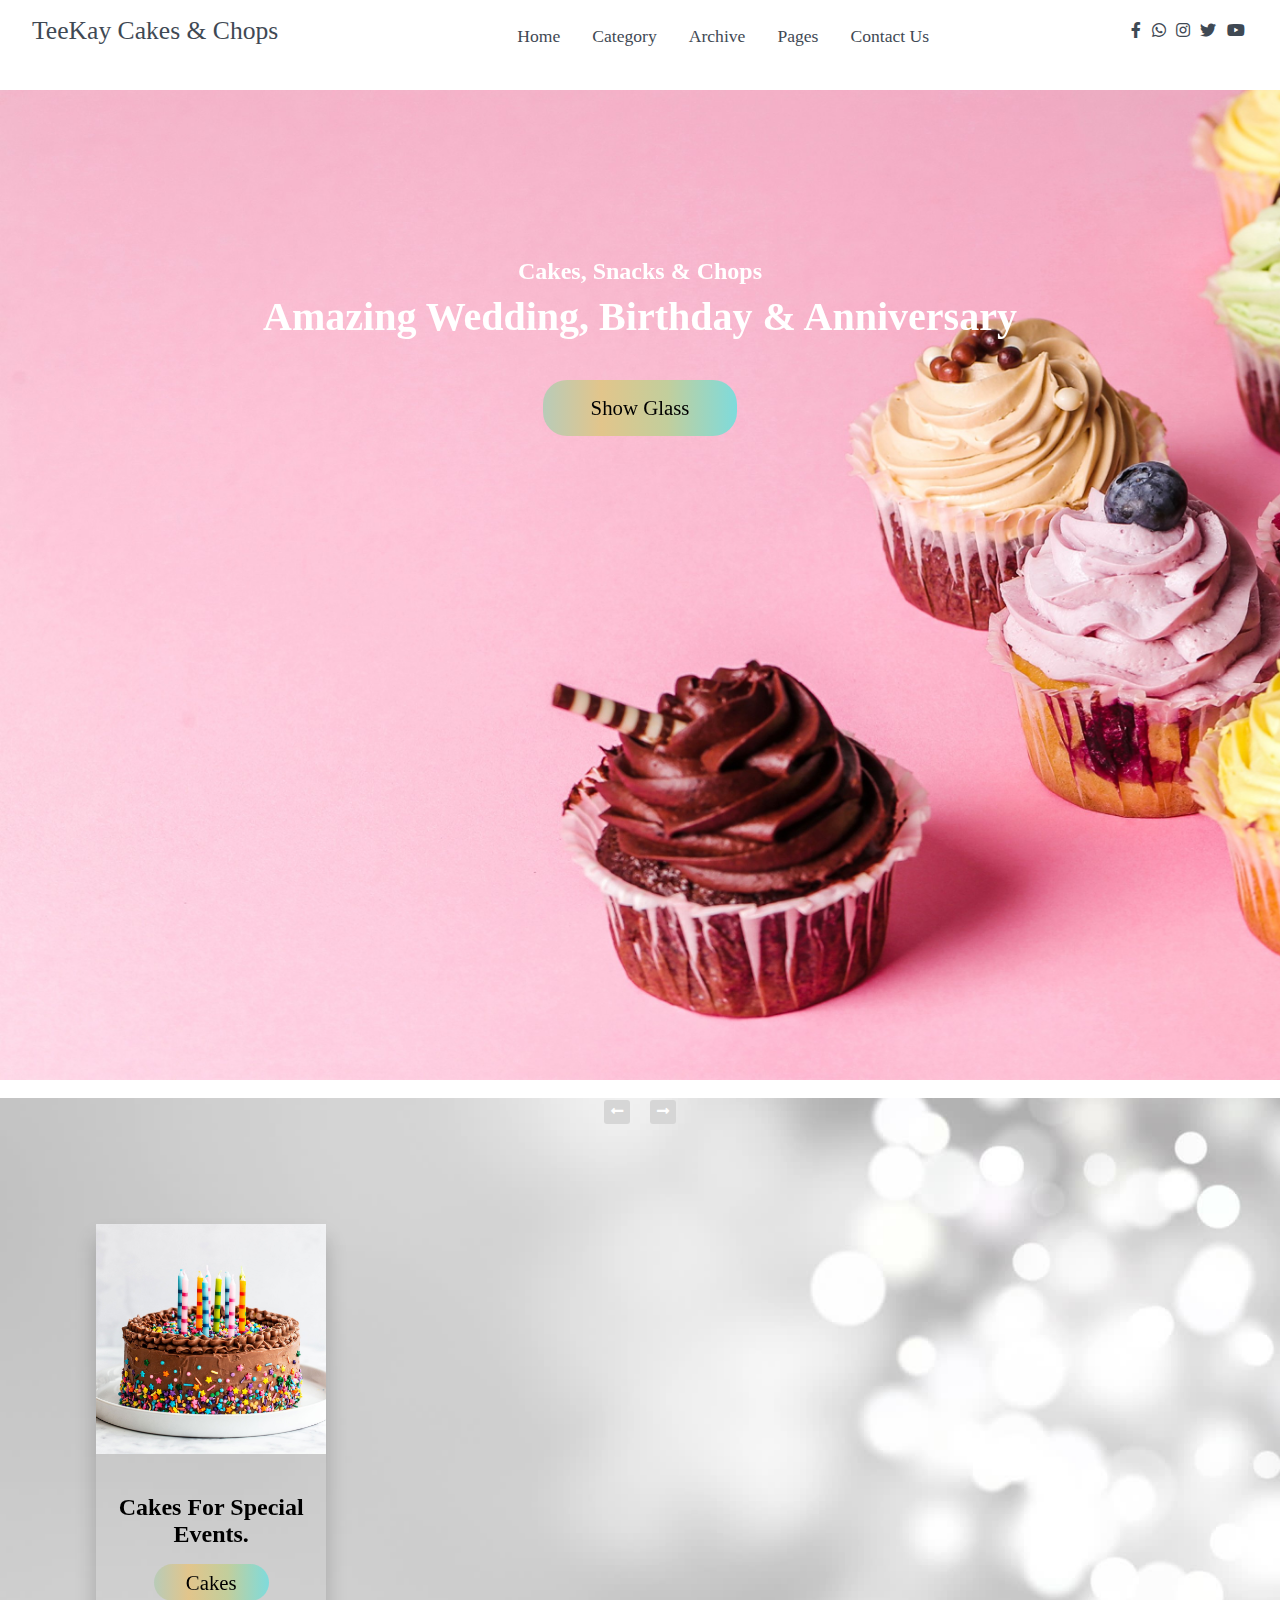
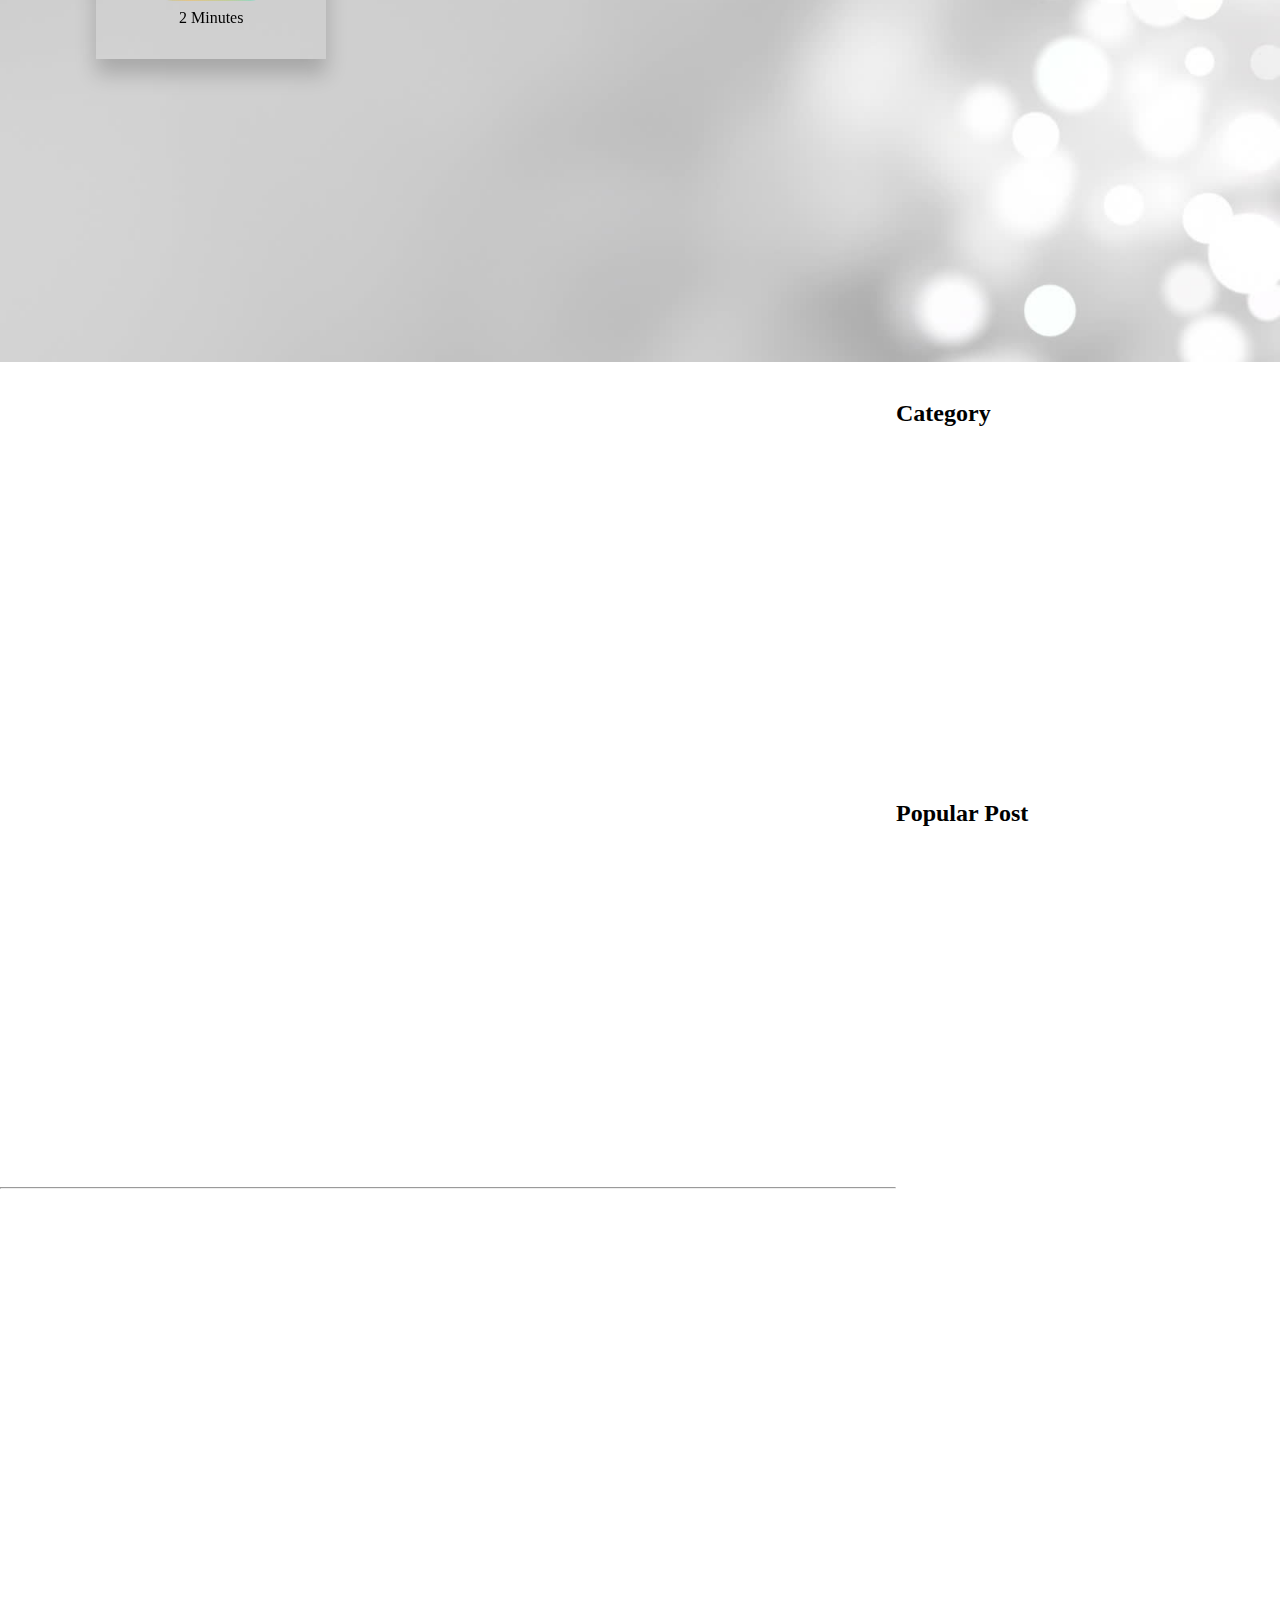
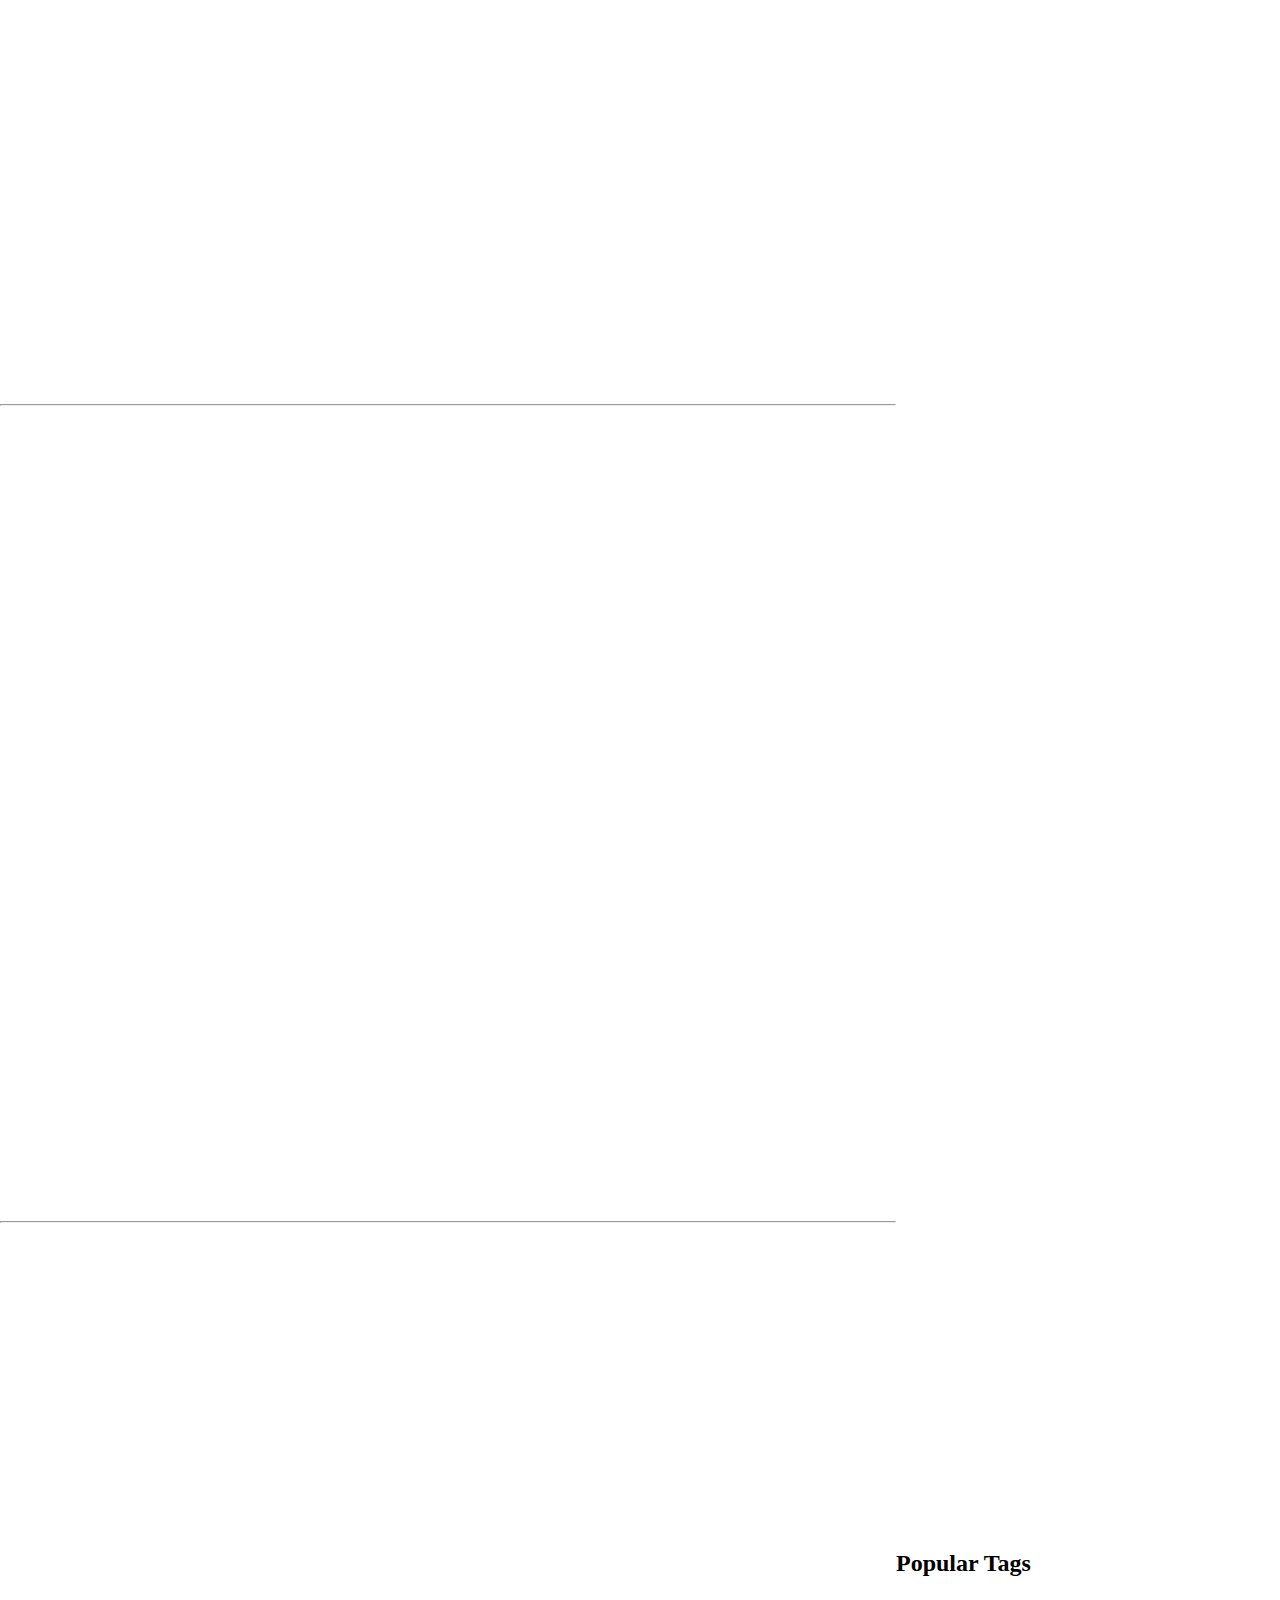
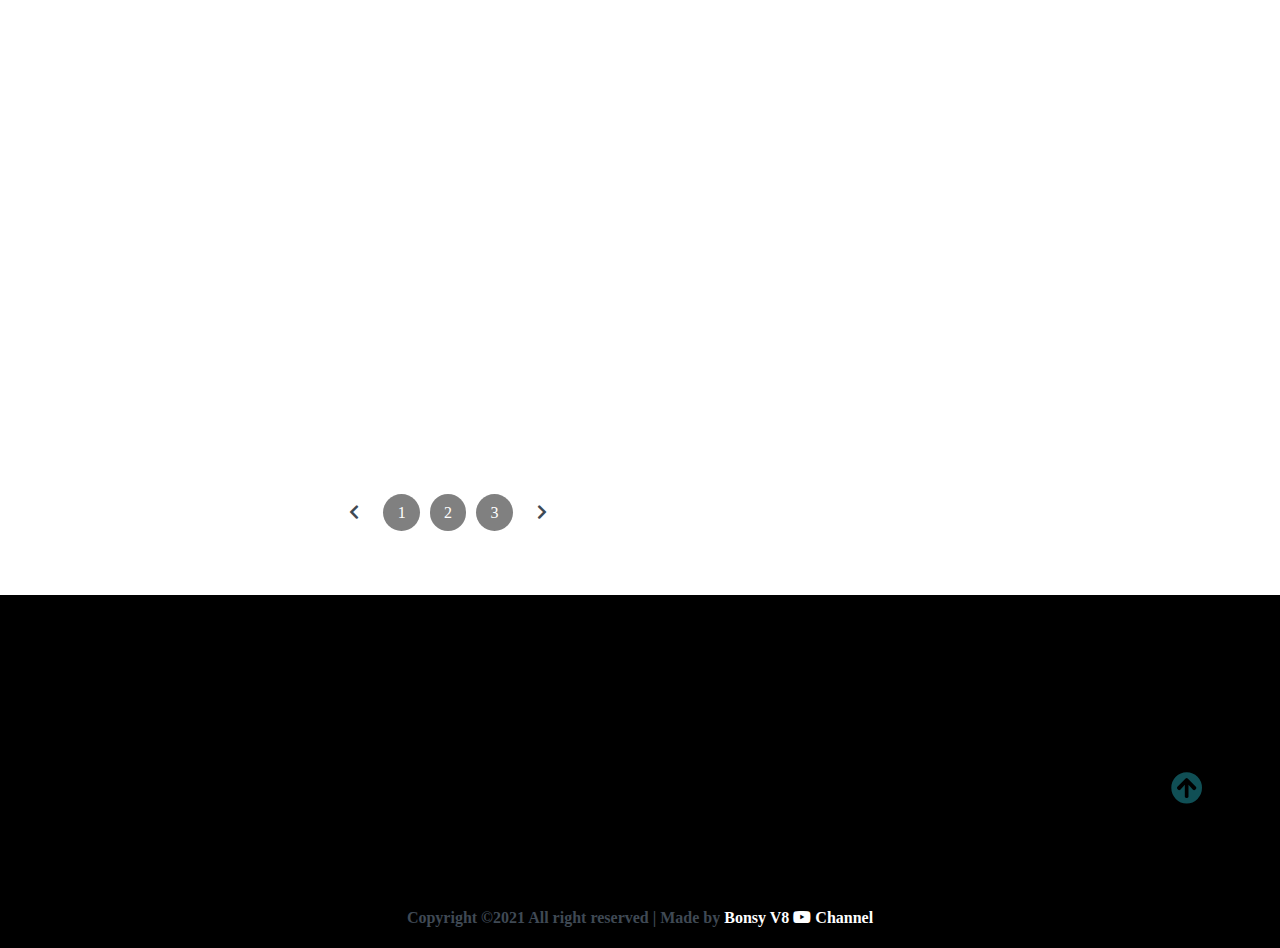
<file: TK&chops/index.html>
<!DOCTYPE html>
<html lang="en">
    
<head>
    <meta charset="UTF-8">
    <meta http-equiv="X-UA-Compatible" content="IE=edge">
    <meta name="viewport" content="width=device-width, initial-scale=1.0">
    <link rel = "icon" href ="logo.jpg" type = "logo-icon">
    <title>TeeCakes & Chops</title>
    <link rel="stylesheet" href="./CSS/style.css">
    <link rel="stylesheet" href="./CSS/all.css">

    <!----------------Added Plogins------------------ -->
    <link rel="stylesheet" href="./CSS/owl.carousel.min.css">
    <link rel="stylesheet" href="./CSS/owl.theme.default.min.css">
    <link rel="stylesheet" href="./CSS/aos.css">
</head>


<body>
    <!--------Navigation----->
    <nav class="nav">
        <div class="nav-menu flex-row">
            <div class="nav-brand">
                <a href="#" class="text-gray">TeeKay Cakes & Chops</a>
            </div>
            <div class="toggle-collapse">
                <div class="toggle-icon">
                    <i class="fas fa-bars"></i>
                </div>
            </div>
            <div>
                <ul class="nav-items">
                    <li class="nav-link">
                        <a href="#">Home</a>
                    </li>
                    <li class="nav-link">
                        <a href="#category">Category</a>
                    </li>
                    <li class="nav-link">
                        <a href="#">Archive</a>
                    </li>
                    <li class="nav-link">
                        <a href="#">Pages</a>
                    </li>
                    <li class="nav-link">
                        <a href="#">Contact Us</a>
                    </li>
                </ul>
            </div>
            <div class="social text-gray">
                <a href="https://www.facebook.com/zainab.ayorinde" target="_blank"><i class="fab fa-facebook-f"></i></a>
                <a href="https://wa.me/message/BCPBBXYTQPXXL1" target="_blank"><i class="fab fa-whatsapp"></i></a>
                <a href="https://www.instagram.com/tee_cakes_n_chops_?r=nametag" target="_blank"><i class="fab fa-instagram"></i></a>
                <a href="https://www.facebook.com/zainab.ayorinde" target="_blank"><i class="fab fa-twitter"></i></a>
                <a href="#"><i class="fab fa-youtube" target="_blank"></i></a>
            </div>
    </nav>
    <!------x--Navigation--x--->
 
    <!---------main site section------->
    <main>

        <section class="site-title">
            <div class="background" data-aos="fade-up" data-aos-delay="400">
                <h3>Cakes, Snacks & Chops</h3>
                <h1>Amazing Wedding, Birthday & Anniversary</h1>
                <button class="btn">Show Glass</button>
            </div>
        </section>

        <!-----------carousel section----------->

        <section>
            <div class="blog">
                <div class="container">
                    <div class="owl-carousel owl-theme blog-post">
                        <div class="blog-content">
                            <img src="./cakes/cake1.jpg" alt="post">
                            <div class="blog-title">
                                <h3>Cakes For Special Events.</h3>
                                <button class="btn btn-blog">Cakes</button>
                                <span>2 Minutes</span>
                            </div>
                        </div>
                        <div class="blog-content" data-aos="fade-right" data-aos-delay="200">
                            <img src="./cakes/cake2.jpg" alt="post">
                            <div class="blog-title">
                                <h3>Cakes For Special Events.</h3>
                                <button class="btn btn-blog">Cakes</button>
                                <span>2 Minutes</span>
                            </div>
                        </div>
                        <div class="blog-content" data-aos="fade-up" data-aos-delay="200">
                            <img src="./cakes/cake11.jpg" alt="post">
                            <div class="blog-title">
                                <h3>Cakes For Special Events.</h3>
                                <button class="btn btn-blog">Cakes</button>
                                <span>2 Minutes</span>
                            </div>
                        </div>
                        <div class="blog-content" data-aos="fade-down" data-aos-delay="200">
                            <img src="./cakes/cake19.jpg" alt="post">
                            <div class="blog-title">
                                <h3>Cakes For Special Events.</h3>
                                <button class="btn btn-blog">Cakes</button>
                                <span>2 Minutes</span>
                            </div>
                        </div>
                        <div class="blog-content" data-aos="fade-left" data-aos-delay="200">
                            <img src="./cakes/cake7.jpg" alt="post">
                            <div class="blog-title">
                                <h3>Cakes For Special Events.</h3>
                                <button class="btn btn-blog">Cakes</button>
                                <span>2 Minutes</span>
                            </div>
                        </div>
                        <div class="blog-content" data-aos="fade-in" data-aos-delay="200">
                            <img src="./cakes/cake9.jpg" alt="post">
                            <div class="blog-title">
                                <h3>Cakes For Special Events.</h3>
                                <button class="btn btn-blog">Cakes</button>
                                <span>2 Minutes</span>
                            </div>
                        </div>
                    </div>
                    <div class="owl-nav">
                        <span class="owl-prive"><i class="fas fa-long-arrow-alt-left"></i></span>
                        <span class="owl-next"><i class="fas fa-long-arrow-alt-right"></i></span>
                    </div>
                </div>
            </div>
        </section>
        <!-------x----carousel section-----x------>

        <!---------------Sit content-------------->
        <section>
            <div class="site-content">
                <div class="posts">
                    <div class="post-content flex-row" data-aos="zoom-in" data-aos-delay="500">
                        <div class="image">
                            <div>
                                <img src="./cakes/tkcake.jpg" class="img" alt="Blog 1">
                            </div>
                            <div class="post-info">
                                <span><i class="fas fa-user text-gray"></i>&nbsp; &nbsp; Admin</span>
                                <span>&nbsp; &nbsp; &nbsp; &nbsp;<i class="fas fa-calendar-alt text-gray">&nbsp; &nbsp;January 2021.</i></span>
                                <span>&nbsp; &nbsp; 7 Comments</span>
                            </div>
                        </div>
                        <div class="post-title">
                            <a href="#">Mary Adetokumbo Taking Profetional Trainig Class</a>
                            <p>  Lorem ipsum dolor, sit amet consectetur adipisicing elit. Quis vel maiores nesciunt fuga
                                 ullam pariatur assumenda aperiam ratione, distinctio asperiores nihil inventore possimus
                                 laborum. Id eum cupiditate accusantium delectus saepe est quia quisquam itaque?
                                 Suscipit quibusdam quaerat fuga explicabo ducimus.
                            </p>
                            <button class="btn post-btn">Read More&nbsp; &nbsp; <i class="fas fa-arrow-right"></i></button>

                        </div>
                    </div>
                    <hr>
                    <div class="post-content flex-row" data-aos="zoom-in" data-aos-delay="500">
                        <div class="image">
                            <div>
                                <img src="./cakes/cake m.jpg" class="img" alt="Blog 1">
                            </div>
                            <div class="post-info">
                                <span><i class="fas fa-user text-gray"></i>&nbsp; &nbsp; Admin</span>
                                <span>&nbsp; &nbsp; &nbsp; &nbsp;<i class="fas fa-calendar-alt text-gray">&nbsp; &nbsp;January 2021.</i></span>
                                <span>&nbsp; &nbsp; 15 Comments</span>
                            </div>
                        </div>
                        <div class="post-title">
                            <a href="#">Mary Adetokumbo Taking Profetional Trainig Class</a>
                            <p>  Lorem ipsum dolor, sit amet consectetur adipisicing elit. Quis vel maiores nesciunt fuga
                                 ullam pariatur assumenda aperiam ratione, distinctio asperiores nihil inventore possimus
                                 laborum. Id eum cupiditate accusantium delectus saepe est quia quisquam itaque?
                                 Suscipit quibusdam quaerat fuga explicabo ducimus.
                            </p>
                            <button class="btn post-btn">Read More&nbsp; &nbsp; <i class="fas fa-arrow-right"></i></button>

                        </div>
                    </div>
                    <hr>
                    <div class="post-content flex-row" data-aos="zoom-in" data-aos-delay="500">
                        <div class="image">
                            <div>
                                <img src="./cakes/cake24.jpg" class="img" alt="Blog 1">
                            </div>
                            <div class="post-info">
                                <span><i class="fas fa-user text-gray"></i>&nbsp; &nbsp; Admin</span>
                                <span>&nbsp; &nbsp; &nbsp; &nbsp;<i class="fas fa-calendar-alt text-gray">&nbsp; &nbsp;January 2021.</i></span>
                                <span>&nbsp; &nbsp; 29 Comments</span>
                            </div>
                        </div>
                        <div class="post-title">
                            <a href="#">Uncovered Cake Made By TeeKay Cakes & Chope during Trainig Class.</a>
                            <p>  Lorem ipsum dolor, sit amet consectetur adipisicing elit. Quis vel maiores nesciunt fuga
                                 ullam pariatur assumenda aperiam ratione, distinctio asperiores nihil inventore possimus
                                 laborum. Id eum cupiditate accusantium delectus saepe est quia quisquam itaque?
                                 Suscipit quibusdam quaerat fuga explicabo ducimus.
                            </p>
                            <button class="btn post-btn">Read More&nbsp; &nbsp; <i class="fas fa-arrow-right"></i></button>

                        </div>
                    </div>
                    <hr>
                    <div class="post-content flex-row" data-aos="zoom-in" data-aos-delay="500">
                        <div class="image">
                            <div>
                                <img src="./cakes/tk.jpg" class="img" alt="Blog 1">
                            </div>
                            <div class="post-info">
                                <span><i class="fas fa-user text-gray"></i>&nbsp; &nbsp; Admin</span>
                                <span>&nbsp; &nbsp; &nbsp; &nbsp;<i class="fas fa-calendar-alt text-gray">&nbsp; &nbsp;January 2021.</i></span>
                                <span>&nbsp; &nbsp; 19 Comments</span>
                            </div>
                        </div>
                        <div class="post-title">
                            <a href="#">Mary Adetokumbo Taking Profetional Trainig Class</a>
                            <p>  Lorem ipsum dolor, sit amet consectetur adipisicing elit. Quis vel maiores nesciunt fuga
                                 ullam pariatur assumenda aperiam ratione, distinctio asperiores nihil inventore possimus
                                 laborum. Id eum cupiditate accusantium delectus saepe est quia quisquam itaque?
                                 Suscipit quibusdam quaerat fuga explicabo ducimus.
                            </p>
                            <button class="btn post-btn">Read More&nbsp; &nbsp; <i class="fas fa-arrow-right"></i></button>

                        </div>
                    </div>
                    <div class="pagenation flex-row">
                        <a href="#"> <i class="fas fa-chevron-left"></i></a>
                        <a href="#" class="pages" >1</a>
                        <a href="#"  class="pages" >2</a>
                        <a href="#"  class="pages" >3</a>
                        <a href="#"> <i class="fas fa-chevron-right"></i></a>
                    </div>
                </div>
                <aside class="sidebar">
                   <div class="category" id="category">
                       <h2>Category</h2>
                       <ul class="category-list" >
                           <li class="list-items"data-aos="fade-left" data-aos-delay="100" >
                               <a href="#">Cakes</a>
                               <span>(15)</span>
                           </li>
                           <li class="list-items" data-aos="fade-left" data-aos-delay="300">
                               <a href="#">Snacks</a>
                               <span>(81)</span>
                           </li>
                           <li class="list-items" data-aos="fade-left" data-aos-delay="500">
                               <a href="#">Cakes Parfait</a>
                               <span>(32)</span>
                           </li>
                           <li class="list-items" data-aos="fade-left" data-aos-delay="700">
                               <a href="#">Chops</a>
                               <span>(120)</span>
                           </li>
                           <li class="list-items" data-aos="fade-left" data-aos-delay="900">
                               <a href="#">Food</a>
                               <span>(14)</span>
                           </li>
                          
                       </ul>
                   </div>
                   <div class="popular-post">
                       <h2>Popular Post</h2>
                       <div class="post-content flex-row" data-aos="flip-up" data-aos-delay="300">
                        <div class="image">
                            <div>
                                <img src="./cops/chop6.jpg" class="img" alt="Blog 1">
                            </div>
                            <div class="post-info">
                                <span>&nbsp; &nbsp; &nbsp; &nbsp;<i class="fas fa-calendar-alt text-gray">&nbsp; &nbsp;Febroury 2021.</i></span>
                                <span>&nbsp; &nbsp; 34 Comments</span>
                            </div>
                        </div>
                        <div class="post-title">
                            <a href="#">Mary Adetokumbo Taking Profetional Trainig Class</a> 
                        </div>
                    </div>
                       <div class="post-content flex-row"  data-aos="flip-up" data-aos-delay="500">
                        <div class="image">
                            <div>
                                <img src="./cops/chop01.jpg" class="img" alt="Blog 1">
                            </div>
                            <div class="post-info">
                                <span>&nbsp; &nbsp; &nbsp; &nbsp;<i class="fas fa-calendar-alt text-gray">&nbsp; &nbsp;March 2020.</i></span>
                                <span>&nbsp; &nbsp; 29 Comments</span>
                            </div>
                        </div>
                        <div class="post-title">
                            <a href="#">Mary Adetokumbo Taking Profetional Trainig Class</a> 
                        </div>
                    </div>
                       <div class="post-content flex-row"  data-aos="flip-up" data-aos-delay="700">
                        <div class="image">
                            <div>
                                <img src="./cops/chop5.jpg" class="img" alt="Blog 1">
                            </div>
                            <div class="post-info">
                                <span>&nbsp; &nbsp; &nbsp; &nbsp;<i class="fas fa-calendar-alt text-gray">&nbsp; &nbsp;December 2020.</i></span>
                                <span>&nbsp; &nbsp; 85 Comments</span>
                            </div>
                        </div>
                        <div class="post-title">
                            <a href="#">Mary Adetokumbo Taking Profetional Trainig Class</a> 
                        </div>
                    </div>
                       <div class="post-content flex-row"  data-aos="flip-up" data-aos-delay="900">
                        <div class="image">
                            <div>
                                <img src="./cops/chop4.jpg" class="img" alt="Blog 1">
                            </div>
                            <div class="post-info">
                                <span>&nbsp; &nbsp; &nbsp; &nbsp;<i class="fas fa-calendar-alt text-gray">&nbsp; &nbsp;January 2021.</i></span>
                                <span>&nbsp; &nbsp; 42 Comments</span>
                            </div>
                        </div>
                        <div class="post-title">
                            <a href="#">Mary Adetokumbo Taking Profetional Trainig Class</a> 
                        </div>
                    </div>
                       <div class="post-content flex-row"  data-aos="flip-up" data-aos-delay="1100">
                        <div class="image">
                            <div>
                                <img src="./cakes/cake8.jpg" class="img" alt="Blog 1">
                            </div>
                            <div class="post-info">
                                <span>&nbsp; &nbsp; &nbsp; &nbsp;<i class="fas fa-calendar-alt text-gray">&nbsp; &nbsp;Febroury 2021.</i></span>
                                <span>&nbsp; &nbsp; 28 Comments</span>
                            </div>
                        </div>
                        <div class="post-title">
                            <a href="#">Mary Adetokumbo Taking Profetional Trainig Class</a> 
                        </div>
                    </div>
                   </div>
                   
                   <div class="newsletter"  data-aos="fade-up" data-aos-delay="400">
                       <h2>Newsletter</h2>
                       <div class="form-element">
                           <input type="text" class="input-element" placeholder="Email">
                           <button class="form-btn">Subscribe</button>
                       </div>
                   </div>
                   <div class="popular-tags">
                       <h2>Popular Tags</h2>
                       <div class="tags flex-row">
                           <span class="tag"  data-aos="flip-up" data-aos-delay="200">Wedding</span>
                           <span class="tag"  data-aos="flip-up" data-aos-delay="400">Birthday</span>
                           <span class="tag"  data-aos="flip-up" data-aos-delay="600">Valentine</span>
                           <span class="tag"  data-aos="flip-up" data-aos-delay="800">Naming</span>
                           <span class="tag"  data-aos="flip-up" data-aos-delay="1000">Anniversary</span>
                           <span class="tag"  data-aos="flip-up" data-aos-delay="1100">Casual party</span>
                           <span class="tag"  data-aos="flip-up" data-aos-delay="1200">Office Package</span>
                       </div>
                   </div>
                </aside>
            </div>
        </section>

        <!--------x-------Sit content--------x------>
    </main>

    <!-----x----main site section-------x----------->


    <!----------------Footer------------->

    <footer class="footer">
        <div class="container">

            <div class="about" data-aos="fade-right" data-aos-delay="400">
                <h2>About Us</h2>
                <p>Lorem ipsum dolor sit amet consectetur adipisicing elit. Atque minus illo
                     exercitationem ullam pariatur molestiae. Quas eos quos ab ducimus.</p>
            </div> 
            <div class="newsletters" data-aos="fade-left" data-aos-delay="200">
                <h2>Newsletter</h2>
                <p>Stay update with our latest</p>
                <div class="form-element">
                    <input type="text" placeholder="Email"> <span> <i class="fas fa-chevron-right"></i> </span>
                </div>
            </div>
            <div class="instagram" data-aos="fade-down" data-aos-delay="200">
                <h2>Instagra</h2>
                <div class="flex-row">
                    <img src="./instagram/inst1.jpg" alt="insta">
                    <img src="./instagram/inst4.jpg" alt="insta">
                </div>
                <div class="flex-row">
                    <img src="./instagram/inst9.jpg" alt="insta">
                    <img src="./instagram/inst2.jpg" alt="insta">
                </div>
            </div>
            <div class="follow" data-aos="fade-up" data-aos-delay="400">
                <h2>Follow Us</h2>
                <p>Let us be social</p>
                <div>
                    <i class="fab fa-facebook-f"></i>
                    <i class="fab fa-instagram"></i>
                    <i class="fab fa-twitter"></i>
                    <i class="fab fa-whatsapp"></i>
                </div>
            </div>

        </div>
        <div class="right flex-row">
            <h4 class="text-gray">
                Copyright ©2021  All right reserved | Made by 
                <a href="www.bonsyv8.com" target="_blank">Bonsy V8 <I class="fab fa-youtube"></I> Channel</a> 
            </h4>
        </div>

        <div class="move-up">
            <span> <i id="arrow" class="fas fa-arrow-circle-up fa-2x"></i> </span>
        </div>
    </footer>

    <!---------X------Footer------X------>

    <!--------------JQuery Library------------->

    <script src="./js/jquery3.6.0.min.js"></script>

    <script src="./js/owl.carousel.min.js"></script>

    <!------x--------JQuery Library--------x----->

    <script src="./js/main.js"></script>

    <script src="./js/aos.js"></script>
</body>

</html>
</file>
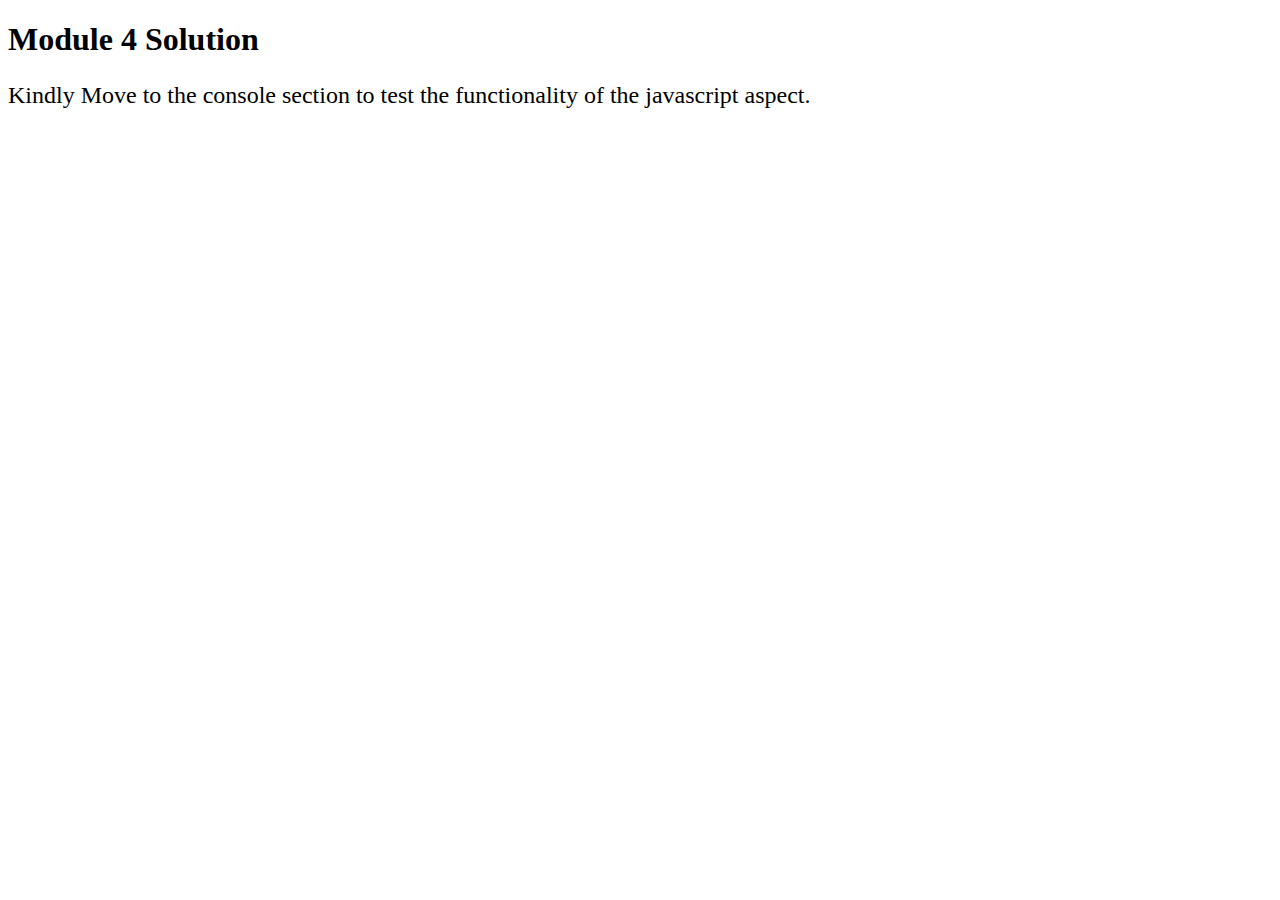
<file: module4-solution/easier/index.html>
<!DOCTYPE html>
<html>
<head>
  <meta charset="utf-8">
  <title>Module 4 Solution Starter</title>
  <script src="SpeakHello.js"></script>
  <script src="SpeakGoodBye.js"></script>
  <script src="script.js"></script>
</head>
<body>
  <h1>Module 4 Solution</h1>
  <p style="font-size: x-large; counter-reset: gray;">
    Kindly Move to the console section to test the functionality of the javascript aspect.
  </p>
</body>
</html>
</file>
<file: module2-solution/style.css>
* {
box-sizing: border-box;
margin: 0;
padding: 0;
}

.container {
    position: absolute;
    padding: 10px;
    background-color:rgb(218, 214, 214);
    border: 5px solid black;
}

.collon-1, .collon-2, .collon-3{
    float: left;
    overflow: auto;
    background-color: aliceblue;
    padding: 10px;
    margin: 1%;
    border: 5px solid black; 
}

h1 {
    text-align: center;
}

#chicken {
    margin-top: 10px;
    float: right;
    text-align: justify;
}

#meat {
    margin-top: 10px;
    float: right;
    text-align: justify;
}
 
 #sushi {
     margin-top: 10px;
    float: right;
    text-align: justify;
}

 p strong {
    padding: 2px;
    font-size: x-large;
    float: right;
    text-align: center;
    border: 3px solid black;
 }

 #gold > strong {
     background-color:gold;
 }
 #brown > strong {
     background-color: brown;
 }
 #yellow > strong {
     background-color: yellowgreen;
 }
</file>
<file: module3 solution/style.css>
* {
    box-sizing: border-box;
    margin: 0;
    padding: 0;
    }

    .navbar{
        margin-bottom: 0px;
    }

    #header-nav{
        background-color:rgb(218, 214, 214);
        border: 2px solid black;
        border-radius: 0%;
    }
    .food{
        margin-top: 20px;
        color: gray;
    }
   
    .navbar-brand{
        
        font-size: xx-large;
        padding-top: 0px;
    }
    .navbar-brand h1{
        font-size: 1.3em;
        font-weight: bold;
        text-shadow: 1px 1px 1px #222;
        text-align: center;
}
.navbar-toggle:hover, .navbar-default .navbar-toggle:focus {
    background-color: rgb(230, 223, 223);
}

    .container-fluid{
        border: 2px soliD black;
    }
    #top{
        margin-top: 20px;
    }
    .row{
        position: relative;
        padding: 30px;
        padding-top: 10px;
    }

    .col-md-4, .col-sm-12, .col-xs-12 {
        background-color:rgb(218, 214, 214);
        margin-bottom: 5%;
        float: left;
        margin: 1%;
        
    }
    
    h1 {
        margin-top: 0%;
        text-align: center;
    }

    h2{
        text-align: center;
        position: relative;
    }

    p{
        margin-top: 10px;
        float: right;
        text-align: justify;
    }
    .navbar-brand p span{
        vertical-align: middle;
    }

    #nav-list{
        margin-top: 10px;
    }
    #nav-list a{
        text-align: center;
    }
    #nav-list a:hover{
        background-color: #222;
        color: white;
    }
    #nav-list a span{
        font-size: 1.3em;
    }
    .navbar-header button.navbar-toggle, .navbar-header .icon-bar{
        border: 2pt solid black;
        background-color: rgb(145, 144, 144);
    }
</file>
<file: module5-solution/css/styles.css>
body {
  font-size: 16px;
  color: #fff;
  background-color: #61122f;
  font-family: 'Oxygen', sans-serif;
}

/** HEADER **/
#header-nav {
  background-color: #f6b319;
  border-radius: 0;
  border: 0;
}

#logo-img {
  background: url('../images/restaurant-logo_large.png') no-repeat;
  width: 150px;
  height: 150px;
  margin: 10px 15px 10px 0;
}

.navbar-brand {
  padding-top: 25px;
}
.navbar-brand h1 { /* Restaurant name */
  font-family: 'Lora', serif;
  color: #557c3e;
  font-size: 1.5em;
  text-transform: uppercase;
  font-weight: bold;
  text-shadow: 1px 1px 1px #222;
  margin-top: 0;
  margin-bottom: 0;
  line-height: .75;
}
.navbar-brand a:hover, .navbar-brand a:focus {
  text-decoration: none;
}
.navbar-brand p { /* Kosher cert */
  color: #000;
  text-transform: uppercase;
  font-size: .7em;
  margin-top: 15px;
}
.navbar-brand p span { /* Star-K */
  vertical-align: middle;
}

#nav-list {
  margin-top: 10px;
}
#nav-list a {
  color: #951C49;
  text-align: center;
}
#nav-list a:hover {
  background: #E7E7E7;
}
#nav-list a span {
  font-size: 1.8em;
}

#phone {
  margin-top: 5px;
}
#phone a { /* Phone number */
  text-align: right;
  padding-bottom: 0;
}
#phone div { /* We Deliver */
  color: #557c3e;
  text-align: right;
  padding-right: 15px;
}

.navbar-header button.navbar-toggle, .navbar-header .icon-bar {
  border: 1px solid #61122f;
}
.navbar-header button.navbar-toggle {
  clear: both;
  margin-top: -30px;
}
/* END HEADER */

/* FOOTER */
.panel-footer {
  margin-top: 30px;
  padding-top: 35px;
  padding-bottom: 30px;
  background-color: #222;
  border-top: 0;
}
.panel-footer div.row {
  margin-bottom: 35px;
}
#hours, #address {
  line-height: 2;
}
#hours > span, #address > span {
  font-size: 1.3em;
}
#address p {
  color: #557c3e;
  font-size: .8em;
  line-height: 1.8;
}
#testimonials {
  font-style: italic;
}
#testimonials p:nth-child(2) {
  margin-top: 25px;
}
/* END FOOTER */



/* HOME PAGE */
.container .jumbotron {
  box-shadow: 0 0 50px #3F0C1F;
  border: 2px solid #3F0C1F;
}

#menu-tile, #specials-tile, #map-tile {
  height: 250px;
  width: 100%;
  margin-bottom: 15px;
  position: relative;
  border: 2px solid #3F0C1F;
  overflow: hidden;
}
#menu-tile:hover, #specials-tile:hover, #map-tile:hover {
  box-shadow: 0 1px 5px 1px #cccccc;
}
#menu-tile {
  background: url('../images/menu-tile.jpg') no-repeat;
  background-position: center;
}
#specials-tile {
  background: url('../images/specials-tile.jpg') no-repeat;
  background-position: center;
}
#menu-tile span, #specials-tile span, #map-tile span {
  position: absolute;
  bottom: 0;
  right: 0;
  width: 100%;
  text-align: center;
  font-size: 1.6em;
  text-transform: uppercase;
  background-color: #000;
  color: #fff;
  opacity: .8;
}
/* END HOME PAGE */

/* MENU CATEGORIES PAGE */
.category-tile { 
  position: relative;
  border: 2px solid #3F0C1F;
  overflow: hidden;
  width: 200px;
  height: 200px;
  margin: 0 auto 15px;
}
.category-tile span {
  position: absolute;
  bottom: 0;
  right: 0;
  width: 100%;
  text-align: center;
  font-size: 1.2em;
  text-transform: uppercase;
  background-color: #000;
  color: #fff;
  opacity: .8;
}
.category-tile:hover {
  box-shadow: 0 1px 5px 1px #cccccc;
}

#menu-categories-title + div {
  margin-bottom: 50px;
}
/* END MENU CATEGORIES PAGE */

/* SINGLE CATEGORY PAGE */
.menu-item-tile {
  margin-bottom: 25px;
}
.menu-item-tile hr {
  width: 80%;
}
.menu-item-tile .menu-item-price {
  font-size: 1.1em;
  text-align: right;
  margin-top: -15px;
  margin-right: -15px;
}
.menu-item-tile .menu-item-price span {
  font-size: .6em;
}
.menu-item-photo {
  position: relative;
  border: 2px solid #3F0C1F; 
  overflow: hidden;
  padding: 0;
  margin-right: -15px;
  margin-left: auto;
  margin-bottom: 20px;
  max-width: 250px;
}
.menu-item-photo div {
  position: absolute;
  bottom: 0;
  right: 0;
  width: 80px;
  background-color: #557c3e;
  text-align: center;
}
.menu-item-description {
  padding-right: 30px;
}
h3.menu-item-title {
  margin: 0 0 10px;
}
.menu-item-details {
  font-size: .9em;
  font-style: italic;
}
/* END SINGLE CATEGORY PAGE */


/********** Large devices only **********/
@media (min-width: 1200px) {
  .container .jumbotron {
    background: url('../images/jumbotron_1200.jpg') no-repeat;
    height: 675px;
  }
}

/********** Medium devices only **********/
@media (min-width: 992px) and (max-width: 1199px) {
  /* Header */
  #logo-img {
    background: url('../images/restaurant-logo_medium.png') no-repeat;
    width: 100px;
    height: 100px;
    margin: 5px 5px 5px 0;
  }
  /* End Header */

  /* Home Page */
  .container .jumbotron {
    background: url('../images/jumbotron_992.jpg') no-repeat;
    height: 558px;
  }
  /* End Home Page */
}

/********** Small devices only **********/
@media (min-width: 768px) and (max-width: 991px) {
  /* Home Page */
  .container .jumbotron {
    background: url('../images/jumbotron_768.jpg') no-repeat;
    height: 432px;
  }
  /* End Home Page */
}

/********** Extra small devices only **********/
@media (max-width: 767px) {
  /* Header */
  .navbar-brand {
    padding-top: 10px;
    height: 80px;
  }
  .navbar-brand h1 { /* Restaurant name */
    padding-top: 10px;
    font-size: 5vw; /* 1vw = 1% of viewport width */
  }
  .navbar-brand p { /* Kosher cert */
    font-size: .6em;
    margin-top: 12px;
  }
  .navbar-brand p img { /* Star-K */
    height: 20px;
  }

  #collapsable-nav a { /* Collapsed nav menu text */
    font-size: 1.2em;
  }
  #collapsable-nav a span { /* Collapsed nav menu glyph */
    font-size: 1em;
    margin-right: 5px;
  }

  #call-btn > a {
    font-size: 1.5em;
    display: block;
    margin: 0 20px;
    padding: 10px;
    border: 2px solid #fff;
    background-color: #f6b319;
    color: #951c49;
  }
  #xs-deliver {
    margin-top: 5px;
    font-size: .7em;
    letter-spacing: .1em;
    text-transform: uppercase;
  }
  /* End Header */

  /* Footer */
  .panel-footer section {
    margin-bottom: 30px;
    text-align: center;
  }
  .panel-footer section:nth-child(3) {
    margin-bottom: 0; /* margin already exists on the whole row */
  }
  .panel-footer section hr {
    width: 50%;
  }
  /* End Footer */

  /* Home Page */
  .container .jumbotron {
    margin-top: 30px;
    padding: 0;
  }
  #menu-tile, #specials-tile {
    width: 360px;
    margin: 0 auto 15px;
  }

  .menu-item-photo {
    margin-right: auto;
  }
  .menu-item-tile .menu-item-price {
    text-align: center;
  }
  .menu-item-description {
    text-align: center;;
  }
}


/********** Super extra small devices Only :-) (e.g., iPhone 4) **********/
@media (max-width: 479px) {
  /* Header */
  .navbar-brand h1 { /* Restaurant name */
    padding-top: 5px;
    font-size: 6vw;
  }
  /* End Header */
  
  /* Home page */
  #menu-tile, #specials-tile {
    width: 280px;
    margin: 0 auto 15px;
  }

  .col-xxs-12 {
    position: relative;
    min-height: 1px;
    padding-right: 15px;
    padding-left: 15px;
    float: left;
    width: 100%;
  }
}
</file>
<file: Teecake and cops/CSS/style.css>
@import url(./font.css);


html body{
    margin: 0%;
    box-sizing: border-box;
    overflow-x: hidden;
}


:root{
    /*--------color variable------*/
    --gray:#3f4954;
    --light:#686666da;
    --bd: #0f0f0f;
    --white: #ffff;
    --night: #104f55;
    
    /*----- gade color----*/
    --sky: linear-gradient(to right, #e4afcb 0%, #b8cbb8 0%, #b8cbb8 0%, #e2c58b 30%, #c2ce9c 64%, #7edbdc 100%);


    /*-------font-family variable-----*/
    --Able:var(--Able);
    --Anton:var(--Anton);
    --Jost:var(--Jost);
    --Lexend:var(--Lexend);
    --Livvic:var(--Livvic);
}


/*----------------Global Classes-------------*/

a{
    text-decoration: none;
    color: var(--gray);
}

ul{
    list-style-type: none;
}

.flex-row{
    display: flex;
    flex-direction: row;
    flex-wrap: wrap;
}
h1{
    font-size: 2.5rem;
    font-family: var(--Lexend)
}

h3{
    font-size: 1.5rem;
    font-family: var(--Able);
}

button.btn{
border: none;
border-radius: 1.5rem;
padding: 1rem 3rem;
font-size: 1.3rem;
cursor: pointer;
font-family: var(--Livvic);
}

span{
    font-family: var(--Able);
}
.container{
    margin: 0 5vw;
}

.text-gray{
    color: var(--gray);
}

p{
    font-family: var(--Lexend);
    color: var(--light);
}

/*--------x--------Global Classes-------x------*/

/*----------------Nav bar-----------*/
.nav{
    background: white;
    padding: 0 2rem;
    height: 0rem;
    min-height: 10vh;
    overflow: hidden;
    transition: height 1s ease-in-out;
}

.nav .nav-menu{
    justify-content: space-between;
}

.nav .toggle-collapse{
    position: absolute;
    top: 0;
    width: 90%;
    cursor: pointer;
    display: none;
}
.nav .toggle-collapse .toggle-icon{
    display: flex;
    justify-content: flex-end;
    padding: 1.7rem 0;
}
.nav .toggle-collapse .toggle-icon i{
    font-size: 1.4rem;
    color: var(--gray);
}
.collapse{
    height: 30rem;
}

.nav .nav-items{
    display: flex;
    margin: 0rem;
}

.nav .nav-items .nav-link{
    padding: 1.6rem 1rem;
    font-size: 1.1rem;
    position: relative;
    font-family: var(--Able);
    font-size: 1.1rem;
}

.nav .nav-items .nav-link:hover{
    background-color: var(--night);
}

.nav .nav-items .nav-link:hover a{
    color: white;
}

.nav .nav-brand a{
    font-size: 1.6rem;
    padding: 1rem 0;
    display: block;
    font-family: var(--Lexend);
    font-size: 1.6rem;
}

.nav .social{
    padding: 1.4rem 0;
}

.nav .social i{
    padding: 0 0.2rem;
}

.nav .social i:hover{
    color: #a1c4cf;

}

/*-----------x-----Nav bar------x-----*/

/*---------------main content-------------*/

main .site-title{
    background: url(../backimg.jpg);
    background-size: cover;
    height: 110vh;
    display: flex;
    justify-content: center;
}

main .site-title .background{
    padding-top: 10rem;
    text-align: center;
    color: white;

}

.site-title h1, h3{
    margin: 0.5rem;
}
.site-title .btn{
    margin: 2rem;
    background: var(--sky);
    
}
.btn:hover{
    background: transparent;
    border: 1px solid white;
    color: white;
}
/*------------------blog carouse-------------*/
main .blog{
    background: url('../cool5.jpg');
    background-repeat: no-repeat;
    background-position: right;
    height: 100vh;
    width: 100%;
    background-size: 120%;
}
main .blog .blog-post{
    padding-top: 6rem;
}
.blog-post .blog-content{
    display: flex;
    flex-direction: column;
    text-align: center;
    margin: 3rem 2rem;
    width: 80%;
    box-shadow: 0 15px 20px rgba(0, 0, 0, 0.2);
}
.blog-content .blog-title{
    padding: 2rem -0;
}
.blog-content .btn-blog{
    padding: 0.4rem 2rem;
    background: var(--sky);
    margin: 0.5rem;
}

.blog-content span{
    display: block;
}

.owl-nav{
    position: absolute;
    top: 0%;
    margin: 0 auto;
    width: 100%;
}

.owl-prive,
.owl-next{
    color: var(--bd);
    background: transparent;
    font-size: 2rem;
}

.owl-theme .owl-nav[class*='owl-']:hover{
    background: transparent;
    color: black;
}
.owl-theme .owl-nav[class*='owl-']{
    outline: none;
}
/*----------x--------blog carouse------x-------*/

/*-------------------site content---------------*/
main .site-content{
    display: grid;
    grid-template-columns: 70% 30%;

}

main .post-content{
    width: 100%;
    
}

main .site-content .post-content > .image, .post-title{
    padding: 1rem 2rem;
    position: relative;
}

main .site-content .post-content > .image, .post-info{
    background: var(--sky);
    padding: 1rem;
    /*----position: absolute;
    bottom: 0%;
    left: 20vw;
    border-radius: 3rem; ---*/
}

main .site-content .post-content > .image > div{
    overflow: hidden;
}

main .site-content .post-content > .image, .img{
    
    transition: all 1s ease;
}
main .site-content .post-content > .image, .img:hover{
    transform: scale(0.9);
}

main .site-content .post-content > .image, .post-info span{
    margin: 0.5rem;
}

main .post-content .post-title a{
   font-family: var(--Anton);
   font-size: 1.5rem; 
}

.post-btn{
    color: #3f4954;
}

.site-content .post-content .post-title .post-btn{
    border-radius: 0rem;
    padding: 0.5rem 1rem;
    background: var(--sky);
}

.pagenation{
    justify-content: center;
    color: gray;
    margin: 4rem 0;
}
.pagenation a{
    padding: .6rem .9rem;
    border-radius: 2rem;
    margin: 0 0.3rem;
    font-family: var(--Lexend);
}
.pagenation .pages{
    background: gray;
    color: white;
}

.post-btn:hover{
    background-color: orange;
}

/*----------x-----Site-content-----x--------*/

/*---------------SideBar--------------------*/

.site-content > .sidebar .category-list{
    font-family: var(--Livvic);
}

.site-content > .sidebar .list-items{
    background:var(--sky);
    padding: .4rem 1rem;
    margin: .8rem 0;
    border-radius: 3rem;
    width: 70%;
    display: flex;
    justify-content: space-between;

}
.list-items a{
    color: black;
}
.popular-post .post-content{
    padding: 1rem 0;
}

.popular-post h2{
    padding-top: 8rem;
}
.popular-post .post-info{
    padding: .4rem .1rem !important;
    bottom: 0rem !important;
    left: 1.5rem !important;
    border-radius: 0rem !important;
    background: white !important;
}

.post-title a{
    font-size: 1rem;
}

.newsletter{
    padding-top: 3rem;
}
.newsletter .form-element{
    padding: .5rem 2rem;
}
.newsletter .input-element{
    width: 80%;
    height: 1.9rem;
    padding: .3rem .5rem;
    font-family: var(--Lexend);
    font-size: 1rem;
}

.form-btn{
    border-radius: 0;
    padding: .8rem 33%;
    margin: 1rem 0;
    background:var(--sky);
}

.sidebar .popular-tags{
    padding: 5rem 0;
}

.tags .tag{
    background: var(--sky);
    padding: .4rem 1rem;
    border-radius: 3rem;
    margin: .4rem .6rem;

}

/*-----x----SideBar-----------x--------*/

/*----------x-----main content-----x--------*/

/*----------------------Footer--------------*/

.footer{
    height: 100%;
    background: black;
    color: white;
    position: relative;
}

footer.footer .container{
display: grid;
grid-template-columns:repeat(4, 1fr);
}

.footer .container{
    flex-grow: 1;
    flex-basis: 0;
    padding: 3rem .9rem;
}
footer.form-element{
    background:  black;
    display: inline-block;
}
footer input{
    padding: .5rem .7rem;
    border: none;
    color: white;
    font-family: var(--Jost);
    font-size: 1rem;
    width: 74%;
}
footer .newsletter .form-element span{
    background: var(--sky);
    padding: .5rem .7rem;
    cursor: pointer;
}

footer.footer .instagram div > img{
    display: inline-block;
    width: 25%;
    height: 50%;
    margin: .3rem .4rem;

}
footer .follow div i{
    padding: 0 .5rem;
    cursor: pointer;
}

footer .right{
    justify-content: center;
    font-family: var(--Jost);
}
footer .right a{
    color: white;
}

footer .move-up{
    position: absolute;
    right: 6%;
    top: 50%;
    
}
footer .move-up span{
    color: var(--night);
   
}

footer .move-up span:hover{
    color: white;
    cursor: pointer;
}

/*--------------X-------Footer-------X------*/



/*-----------Veiwpoint less than or equal to 1130px------------*/

@media only screen and (max-width:1130px){
    .site-content .post-content > .image .post-info{
        left: 2rem !important;
        bottom: 1.2rem !important;
        border-radius: 0% !important;
    }

    .popular-post .post-info{
        display: none !important;
    }

    footer.footer .container{
        grid-template-columns: repeat(2, 1fr);
    }


}
/*------x-----Veiwpoint less than or equal to 1130px----x-------*/



/*-----------Veiwpoint less than or equal to 750px------*/

@media only screen and (max-width:750px){
    .nav .nav-menu, .nav .nav-items{
        flex-direction: column;    
    }

    .nav .toggle-collapse{
        display: initial;
    }

    main .site-content{
        grid-template-columns: 100%;

    }

    footer.footer .container{
        grid-template-columns: repeat(1, 1fr);
    }

}
/*--------x-----Veiwpoint less than or equal to 750px------x---*/



/*-----------Veiwpoint less than or equal to 520px------*/
@media only screen and (max-width:520px) {
    main .blog{
        height: 125vh;
    }

    .site-content .post-content > .image .post-info{
        display: none;
    }

    footer.footer .container > div{
        padding: 1rem .9rem !important;
    }

    footer .right{
        padding: 0 1.4rem;
        text-align: center;
    }
    nav .toggle-collapse{
        width: 90% !important;
    }
    
}
/*-----------Veiwpoint less than or equal to 520px------*/
</file>
<file: TK&chops/CSS/style.css>
@import url(./font.css);


html body{
    margin: 0%;
    box-sizing: border-box;
    overflow-x: hidden;
}


:root{
    /*--------color variable------*/
    --gray:#3f4954;
    --light:#686666da;
    --bd: #0f0f0f;
    --white: #ffff;
    --night: #104f55;
    
    /*----- gade color----*/
    --sky: linear-gradient(to right, #e4afcb 0%, #b8cbb8 0%, #b8cbb8 0%, #e2c58b 30%, #c2ce9c 64%, #7edbdc 100%);


    /*-------font-family variable-----*/
    --Able:var(--Able);
    --Anton:var(--Anton);
    --Jost:var(--Jost);
    --Lexend:var(--Lexend);
    --Livvic:var(--Livvic);
}


/*----------------Global Classes-------------*/

a{
    text-decoration: none;
    color: var(--gray);
}

ul{
    list-style-type: none;
}

.flex-row{
    display: flex;
    flex-direction: row;
    flex-wrap: wrap;
}
h1{
    font-size: 2.5rem;
    font-family: var(--Lexend)
}

h3{
    font-size: 1.5rem;
    font-family: var(--Able);
}

button.btn{
border: none;
border-radius: 1.5rem;
padding: 1rem 3rem;
font-size: 1.3rem;
cursor: pointer;
font-family: var(--Livvic);
}

span{
    font-family: var(--Able);
}
.container{
    margin: 0 5vw;
}

.text-gray{
    color: var(--gray);
}

p{
    font-family: var(--Lexend);
    color: var(--light);
}

/*--------x--------Global Classes-------x------*/

/*----------------Nav bar-----------*/
.nav{
    background: white;
    padding: 0 2rem;
    height: 0rem;
    min-height: 10vh;
    overflow: hidden;
    transition: height 1s ease-in-out;
}

.nav .nav-menu{
    justify-content: space-between;
}

.nav .toggle-collapse{
    position: absolute;
    top: 0;
    width: 90%;
    cursor: pointer;
    display: none;
}
.nav .toggle-collapse .toggle-icon{
    display: flex;
    justify-content: flex-end;
    padding: 1.7rem 0;
}
.nav .toggle-collapse .toggle-icon i{
    font-size: 1.4rem;
    color: var(--gray);
}
.collapse{
    height: 30rem;
}

.nav .nav-items{
    display: flex;
    margin: 0rem;
}

.nav .nav-items .nav-link{
    padding: 1.6rem 1rem;
    font-size: 1.1rem;
    position: relative;
    font-family: var(--Able);
    font-size: 1.1rem;
}

.nav .nav-items .nav-link:hover{
    background-color: var(--night);
}

.nav .nav-items .nav-link:hover a{
    color: white;
}

.nav .nav-brand a{
    font-size: 1.6rem;
    padding: 1rem 0;
    display: block;
    font-family: var(--Lexend);
    font-size: 1.6rem;
}

.nav .social{
    padding: 1.4rem 0;
}

.nav .social i{
    padding: 0 0.2rem;
}

.nav .social i:hover{
    color: #a1c4cf;

}

/*-----------x-----Nav bar------x-----*/

/*---------------main content-------------*/

main .site-title{
    background: url(../backimg.jpg);
    background-size: cover;
    height: 110vh;
    display: flex;
    justify-content: center;
}

main .site-title .background{
    padding-top: 10rem;
    text-align: center;
    color: white;

}

.site-title h1, h3{
    margin: 0.5rem;
}
.site-title .btn{
    margin: 2rem;
    background: var(--sky);
    
}
.btn:hover{
    background: transparent;
    border: 1px solid white;
    color: white;
}
/*------------------blog carouse-------------*/
main .blog{
    background: url('../cool5.jpg');
    background-repeat: no-repeat;
    background-position: right;
    height: 100vh;
    width: 100%;
    background-size: 120%;
}
main .blog .blog-post{
    padding-top: 6rem;
}
.blog-post .blog-content{
    display: flex;
    flex-direction: column;
    text-align: center;
    margin: 3rem 2rem;
    width: 80%;
    box-shadow: 0 15px 20px rgba(0, 0, 0, 0.2);
}
.blog-content .blog-title{
    padding: 2rem -0;
}
.blog-content .btn-blog{
    padding: 0.4rem 2rem;
    background: var(--sky);
    margin: 0.5rem;
}

.blog-content span{
    display: block;
}

.owl-nav{
    position: absolute;
    top: 0%;
    margin: 0 auto;
    width: 100%;
}

.owl-prive,
.owl-next{
    color: var(--bd);
    background: transparent;
    font-size: 2rem;
}

.owl-theme .owl-nav[class*='owl-']:hover{
    background: transparent;
    color: black;
}
.owl-theme .owl-nav[class*='owl-']{
    outline: none;
}
/*----------x--------blog carouse------x-------*/

/*-------------------site content---------------*/
main .site-content{
    display: grid;
    grid-template-columns: 70% 30%;

}

main .post-content{
    width: 100%;
    
}

main .site-content .post-content > .image, .post-title{
    padding: 1rem 2rem;
    position: relative;
}

main .site-content .post-content > .image, .post-info{
    background: var(--sky);
    padding: 1rem;
    /*----position: absolute;
    bottom: 0%;
    left: 20vw;
    border-radius: 3rem; ---*/
}

main .site-content .post-content > .image > div{
    overflow: hidden;
}

main .site-content .post-content > .image, .img{
    
    transition: all 1s ease;
}
main .site-content .post-content > .image, .img:hover{
    transform: scale(0.9);
}

main .site-content .post-content > .image, .post-info span{
    margin: 0.5rem;
}

main .post-content .post-title a{
   font-family: var(--Anton);
   font-size: 1.5rem; 
}

.post-btn{
    color: #3f4954;
}

.site-content .post-content .post-title .post-btn{
    border-radius: 0rem;
    padding: 0.5rem 1rem;
    background: var(--sky);
}

.pagenation{
    justify-content: center;
    color: gray;
    margin: 4rem 0;
}
.pagenation a{
    padding: .6rem .9rem;
    border-radius: 2rem;
    margin: 0 0.3rem;
    font-family: var(--Lexend);
}
.pagenation .pages{
    background: gray;
    color: white;
}

.post-btn:hover{
    background-color: orange;
}

/*----------x-----Site-content-----x--------*/

/*---------------SideBar--------------------*/

.site-content > .sidebar .category-list{
    font-family: var(--Livvic);
}

.site-content > .sidebar .list-items{
    background:var(--sky);
    padding: .4rem 1rem;
    margin: .8rem 0;
    border-radius: 3rem;
    width: 70%;
    display: flex;
    justify-content: space-between;

}
.list-items a{
    color: black;
}
.popular-post .post-content{
    padding: 1rem 0;
}

.popular-post h2{
    padding-top: 8rem;
}
.popular-post .post-info{
    padding: .4rem .1rem !important;
    bottom: 0rem !important;
    left: 1.5rem !important;
    border-radius: 0rem !important;
    background: white !important;
}

.post-title a{
    font-size: 1rem;
}

.newsletter{
    padding-top: 3rem;
}
.newsletter .form-element{
    padding: .5rem 2rem;
}
.newsletter .input-element{
    width: 80%;
    height: 1.9rem;
    padding: .3rem .5rem;
    font-family: var(--Lexend);
    font-size: 1rem;
}

.form-btn{
    border-radius: 0;
    padding: .8rem 33%;
    margin: 1rem 0;
    background:var(--sky);
}

.sidebar .popular-tags{
    padding: 5rem 0;
}

.tags .tag{
    background: var(--sky);
    padding: .4rem 1rem;
    border-radius: 3rem;
    margin: .4rem .6rem;

}

/*-----x----SideBar-----------x--------*/

/*----------x-----main content-----x--------*/

/*----------------------Footer--------------*/

.footer{
    height: 100%;
    background: black;
    color: white;
    position: relative;
}

footer.footer .container{
display: grid;
grid-template-columns:repeat(4, 1fr);
}

.footer .container{
    flex-grow: 1;
    flex-basis: 0;
    padding: 3rem .9rem;
}
footer.form-element{
    background:  black;
    display: inline-block;
}
footer input{
    padding: .5rem .7rem;
    border: none;
    color: white;
    font-family: var(--Jost);
    font-size: 1rem;
    width: 74%;
}
footer .newsletter .form-element span{
    background: var(--sky);
    padding: .5rem .7rem;
    cursor: pointer;
}

footer.footer .instagram div > img{
    display: inline-block;
    width: 25%;
    height: 50%;
    margin: .3rem .4rem;

}
footer .follow div i{
    padding: 0 .5rem;
    cursor: pointer;
}

footer .right{
    justify-content: center;
    font-family: var(--Jost);
}
footer .right a{
    color: white;
}

footer .move-up{
    position: absolute;
    right: 6%;
    top: 50%;
    
}
footer .move-up span{
    color: var(--night);
   
}

footer .move-up span:hover{
    color: white;
    cursor: pointer;
}

/*--------------X-------Footer-------X------*/



/*-----------Veiwpoint less than or equal to 1130px------------*/

@media only screen and (max-width:1130px){
    .site-content .post-content > .image .post-info{
        left: 2rem !important;
        bottom: 1.2rem !important;
        border-radius: 0% !important;
    }

    .popular-post .post-info{
        display: none !important;
    }

    footer.footer .container{
        grid-template-columns: repeat(2, 1fr);
    }


}
/*------x-----Veiwpoint less than or equal to 1130px----x-------*/



/*-----------Veiwpoint less than or equal to 750px------*/

@media only screen and (max-width:750px){
    .nav .nav-menu, .nav .nav-items{
        flex-direction: column;    
    }

    .nav .toggle-collapse{
        display: initial;
    }

    main .site-content{
        grid-template-columns: 100%;

    }

    footer.footer .container{
        grid-template-columns: repeat(1, 1fr);
    }

}
/*--------x-----Veiwpoint less than or equal to 750px------x---*/



/*-----------Veiwpoint less than or equal to 520px------*/
@media only screen and (max-width:520px) {
    main .blog{
        height: 125vh;
    }

    .site-content .post-content > .image .post-info{
        display: none;
    }

    footer.footer .container > div{
        padding: 1rem .9rem !important;
    }

    footer .right{
        padding: 0 1.4rem;
        text-align: center;
    }
    nav .toggle-collapse{
        width: 90% !important;
    }
    
}
/*-----------Veiwpoint less than or equal to 520px------*/
</file>
